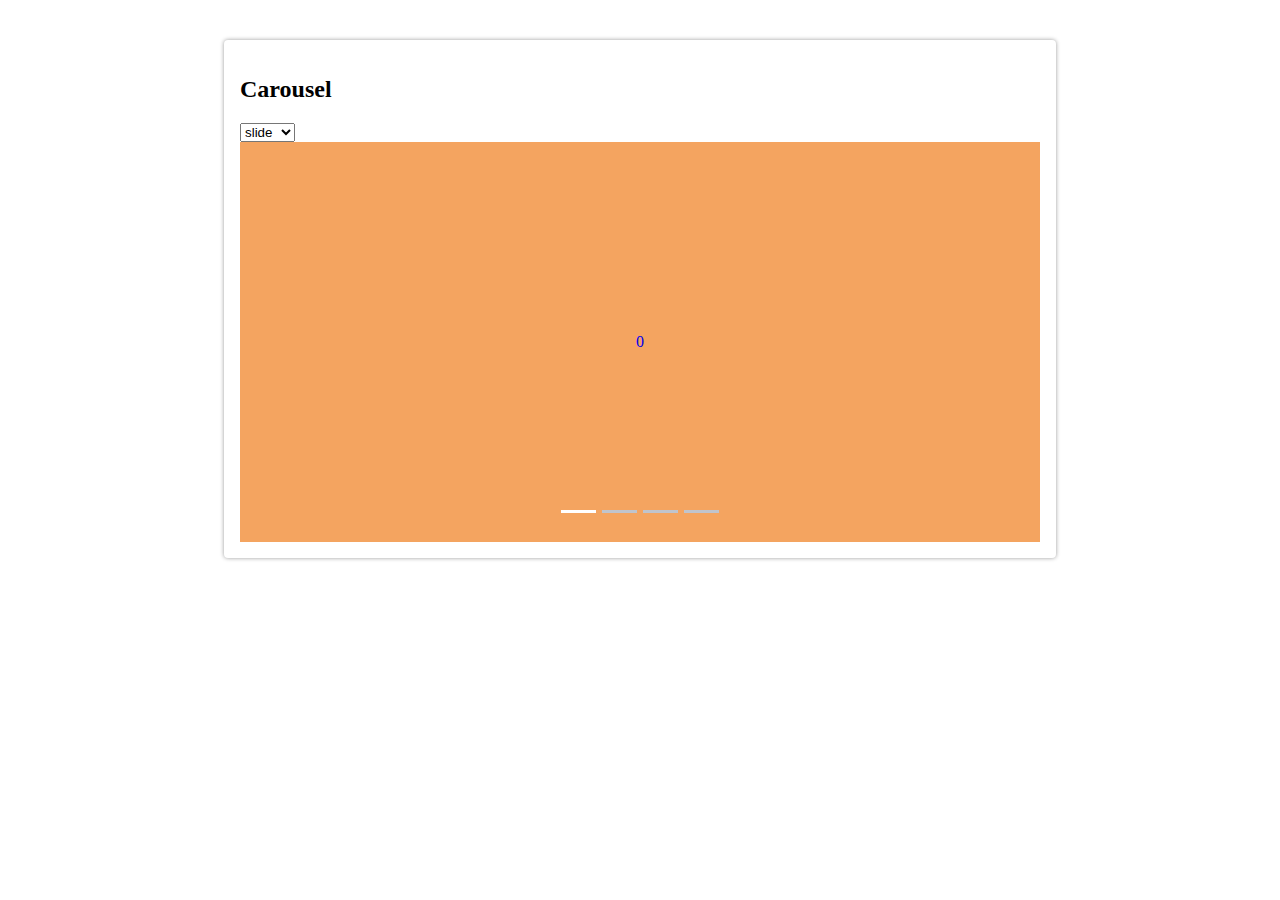
<file: Carousel-teach-roll.html>
<!DOCTYPE html>
<html lang="en">

<head>
    <meta charset="UTF-8">
    <meta http-equiv="X-UA-Compatible" content="IE=edge">
    <meta name="viewport" content="width=device-width, initial-scale=1.0">
    <title>Document</title>
    <style>
        .container {
            max-width: 800px;
            margin: 40px auto;
            padding: 16px;
            border-radius: 4px;
            box-shadow: 0 0 4px 0 rgba(0, 0, 0, 0.4);
        }

        .carousel {
            position: relative;
            height: 400px;
            overflow: hidden;

        }


        .carousel .panels>a {
            position: absolute;
            width: 100%;
            height: 100%;
            text-decoration: none;
            display: flex;
            align-items: center;
            justify-content: center;
            z-index: 1;
            /* opacity: 0; */
        }

        .carousel .panels>a.active {
            z-index: 10;

        }

        .carousel .panels>a:nth-child(odd) {
            background-color: sandybrown;
        }

        .carousel .panels>a:nth-child(even) {
            background-color: darkcyan;
        }

        .carousel .arrow {
            position: absolute;
            z-index: 100;
            top: 50%;
            width: 32px;
            height: 32px;
            background: rgba(31, 45, 61, .11);
            outline: none;
            cursor: pointer;
            border: none;
            border-radius: 50%;
            display: flex;
            align-items: center;
            justify-content: center;
            opacity: 0;
            transition: all .4s;
        }

        .carousel .arrow::after {
            content: '';
            display: block;
            height: 7px;
            width: 7px;
            border-top: 1.5px solid white;
            border-left: 1.5px solid white;
            transform: rotate(-45deg);

        }

        .carousel .arrow-next::after {
            transform: rotate(135deg);
        }

        .carousel .arrow-pre {
            left: 15px;
            transform: translateX(-10%) translateY(-50%);

        }

        .carousel:hover .arrow-pre {
            transform: translateX(0) translateY(-50%);
            opacity: 1;
        }

        .carousel .arrow-next {
            right: 15px;
            transform: translateX(10%) translateY(-50%);

        }

        .carousel:hover .arrow-next {
            transform: translateX(0) translateY(-50%);
            opacity: 1;

        }

        .carousel .indicators {
            position: absolute;
            z-index: 100;
            left: 50%;
            transform: translateX(-50%);
            bottom: 20px;
            list-style: none;
            padding: 0;
            margin: 0;

        }

        .carousel .indicators>li {
            padding: 5px 0;
            display: inline-block;
            cursor: pointer;
        }

        .carousel .indicators>li::before {
            content: '';
            display: block;
            width: 25px;
            height: 3px;
            background: #c0c4cc;
            margin: 0 1px;
            padding: 0 5px;


        }

        .carousel .indicators>li.active::before {
            background: #fff;
        }
    </style>
</head>

<body>
    <div class="container">
        <h2>Carousel</h2>
        <div>
            <select id="animation-select">
                <option value="slide">slide</option>
                <option value="zoom">zoom</option>
                <option value="fade">fade</option>
            </select>
        </div>
        <div class="carousel">
            <div class="panels">
                <a class="active" href="#1">0</a>
                <a href="#2">1</a>
                <a href="#3">2</a>
                <a href="#4">3</a>
            </div>
            <div class="arrows">
                <button class="arrow arrow-pre"></button>
                <button class="arrow arrow-next"></button>
            </div>
            <ul class="indicators">
                <li class="active"></li>
                <li></li>
                <li></li>
                <li></li>
            </ul>
        </div>
    </div>
    <script>
        const css = ($node, cssObj) => Object.assign($node.style, cssObj) /* 把样式给DOM节点 */
        const Animation = {
            slide($from, $to, direction) {

                $from.style = ''
                $to.style = ''
                console.log('slide', arguments)
                css($from, {
                    transform: `translateX(0)`,
                    zIndex: 10
                })
                css($to, {
                    transform: `translateX(${direction==='left'? '':'-'}100%)`,
                    zIndex: 10

                })
                setTimeout(() => {
                    css($from, {
                        transform: `translateX(${direction==='left'? '-':''}100%)`,
                        transition: `all .4s`
                    })
                    css($to, {
                        transform: `translateX(0)`,
                        transition: `all .4s`
                    })
                })

            },
            fade($from, $to) {
                $from.style = ''
                $to.style = ''
               
                css($from, {
                    opacity: 1,
                    zIndex: 10
                })
                css($to, {
                    opacity: 0,
                    zIndex: 9

                })
                setTimeout(() => {
                    css($from, {
                        opacity: 0,
                        zIndex: 10,
                        transition: `all .4s`
                    })
                    css($to, {
                        opacity: 1,
                        zIndex: 9,
                        transition: `all .4s`
                    })
                })
                setTimeout(()=>{
                    css($from, {
                        
                        zIndex: 9
                        
                    })
                    css($to, {
                        
                        zIndex: 10
                        
                    })
                },400)
            },
            zoom($from, $to) {
                $from.style = ''
                $to.style = ''
                console.log('slide', arguments)
                css($from, {
                    transform: `scale(1)`,
                    opacity: 1,
                    zIndex: 10
                })
                css($to, {
                    transform: `scale(10)`,
                    opacity: 0,
                    zIndex: 9

                })
                setTimeout(() => {
                    css($from, {
                        transform: `scale(0)`,
                        opacity: 0,
                        zIndex: 10,
                        transition: `all .4s`
                    })
                    css($to, {
                        transform: `scale(1)`,
                        opacity: 1,
                        zIndex: 9,
                        transition: `all .4s`
                    })
                })
                setTimeout(()=>{
                    css($from, {
                        
                        zIndex: 9
                        
                    })
                    css($to, {
                        
                        zIndex: 10
                        
                    })
                },400)
            }
        }
        class Carousel {
            constructor($root, animation) {
                this.$root = $root
                this.$$panels = $root.querySelectorAll('.panels > a')
                this.$pre = $root.querySelector('.arrow-pre')
                this.$next = $root.querySelector('.arrow-next')
                this.$$indicators = $root.querySelectorAll('.indicators > li')
                this.animation = animation
                this.bind()
            }
            bind() {
                this.$pre.onclick = () => {
                    let fromIndex = this.getIndex()
                    let toIndex = this.getPreIndex()
                    this.setPage(fromIndex, toIndex, 'right')
                    this.setIndicator(toIndex)
                }
                this.$next.onclick = () => {
                    let fromIndex = this.getIndex()
                    let toIndex = this.getNextIndex()
                    this.setPage(fromIndex, toIndex, 'left')
                    this.setIndicator(toIndex)
                }
                this.$$indicators.forEach($node => $node.onclick = (e) => {
                    let fromIndex = this.getIndex()
                    let toIndex = [...this.$$indicators].indexOf(e.target)
                    this.setIndicator(toIndex)
                    let direction = fromIndex > toIndex ? 'right' : 'left'
                    this.setPage(fromIndex, toIndex, direction)
                })
            }
            getIndex() {
                return [...this.$$indicators].indexOf(this.$root.querySelector('.indicators .active'))
            }
            getPreIndex() {
                return (this.getIndex() - 1 + this.$$indicators.length) % this.$$indicators.length
            }
            getNextIndex() {
                return (this.getIndex() + 1) % this.$$indicators.length
            }

            setPage(fromIndex, toIndex, direction) {
                console.log('setPage', arguments)
                this.animation(this.$$panels[fromIndex], this.$$panels[toIndex], direction)
            }
            setIndicator(index) {
                this.$$indicators.forEach($node => $node.classList.remove('active'))
                this.$$indicators[index].classList.add('active')
            }
            setAnimation(animation){
this.animation=animation
            }

        }

        let $carousel = document.querySelector('.carousel')

        let carousel=new Carousel($carousel, Animation.slide)

        document.querySelector('#animation-select').onchange=function(){
            carousel.setAnimation(Animation[this.value])
        }
    </script>

</body>

</html>
</file>
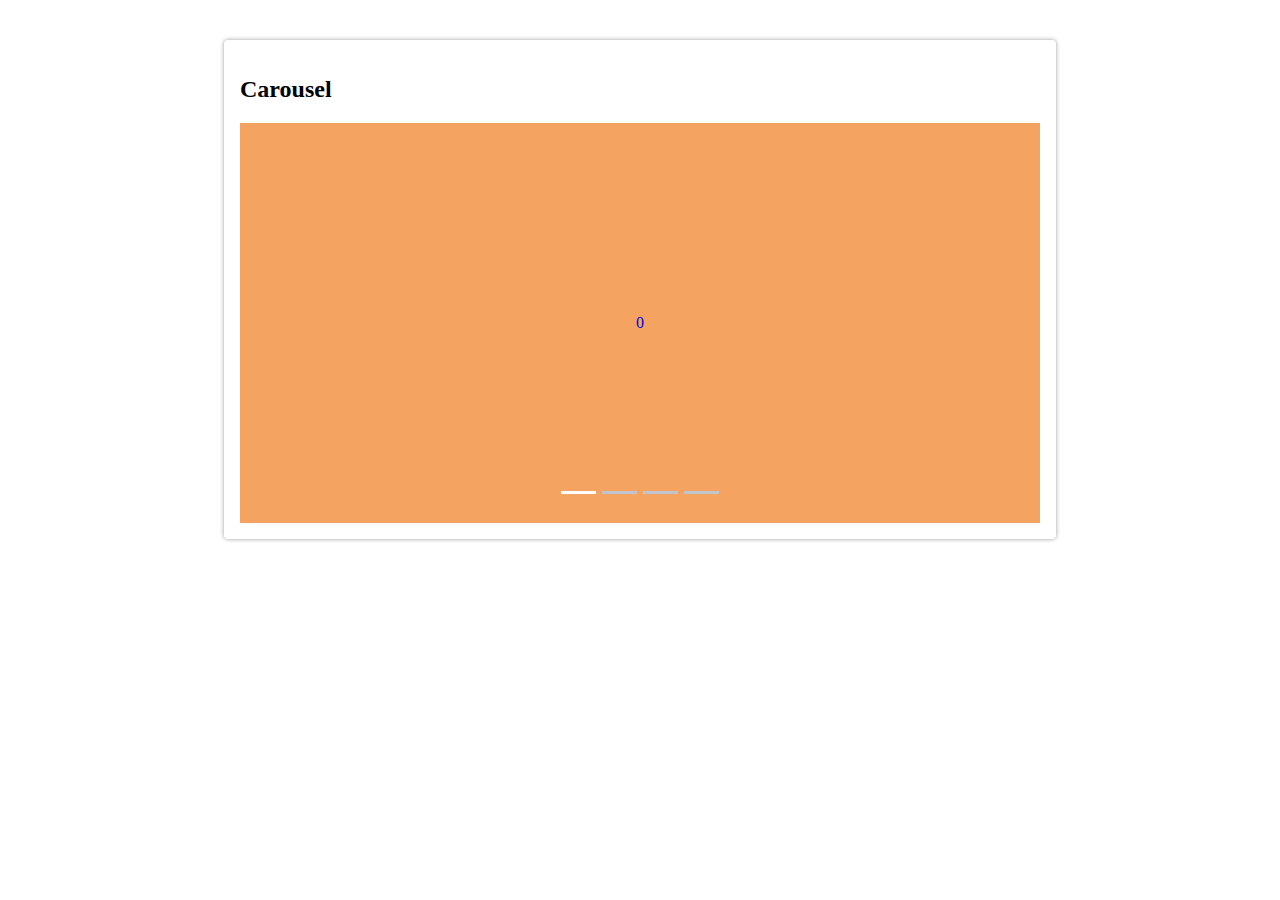
<file: Carousel.html>
<!DOCTYPE html>
<html lang="en">

<head>
    <meta charset="UTF-8">
    <meta http-equiv="X-UA-Compatible" content="IE=edge">
    <meta name="viewport" content="width=device-width, initial-scale=1.0">
    <title>Document</title>
    <style>
        .container {
            max-width: 800px;
            margin: 40px auto;
            padding: 16px;
            border-radius: 4px;
            box-shadow: 0 0 4px 0 rgba(0, 0, 0, 0.4);
        }

        .carousel {
            position: relative;
            height: 400px;

        }


        .carousel .panels>a {
            position: absolute;
            width: 100%;
            height: 100%;
            text-decoration: none;
            display: flex;
            align-items: center;
            justify-content: center;
            z-index: 0;
            opacity: 0;
        }

        .carousel .panels>a.active {
            z-index: 1;
            opacity: 1;
        }

        .carousel .panels>a:nth-child(odd) {
            background-color: sandybrown;
        }

        .carousel .panels>a:nth-child(even) {
            background-color: darkcyan;
        }

        .carousel .arrow {
            position: absolute;
            z-index: 100;
            top: 50%;
            width: 32px;
            height: 32px;
            background: rgba(31, 45, 61, .11);
            outline: none;
            cursor: pointer;
            border: none;
            border-radius: 50%;
            display: flex;
            align-items: center;
            justify-content: center;
            opacity: 0;
            transition: all .4s;
        }

        .carousel .arrow::after {
            content: '';
            display: block;
            height: 7px;
            width: 7px;
            border-top: 1.5px solid white;
            border-left: 1.5px solid white;
            transform: rotate(-45deg);

        }

        .carousel .arrow-next::after {
            transform: rotate(135deg);
        }

        .carousel .arrow-pre {
            left: 15px;
            transform: translateX(-10%) translateY(-50%);

        }

        .carousel:hover .arrow-pre {
            transform: translateX(0) translateY(-50%);
            opacity: 1;
        }

        .carousel .arrow-next {
            right: 15px;
            transform: translateX(10%) translateY(-50%);

        }

        .carousel:hover .arrow-next {
            transform: translateX(0) translateY(-50%);
            opacity: 1;
        }

        .carousel .indicators {
            position: absolute;
            z-index: 100;
            left: 50%;
            transform: translateX(-50%);
            bottom: 20px;
            list-style: none;
            padding: 0;
            margin: 0;

        }

        .carousel .indicators>li {
            padding: 5px 0;
            display: inline-block;
            cursor: pointer;
        }

        .carousel .indicators>li::before {
            content: '';
            display: block;
            width: 25px;
            height: 3px;
            background: #c0c4cc;
            margin: 0 1px;
            padding: 0 5px;


        }

        .carousel .indicators>li.active::before {
            background: #fff;
        }
    </style>
</head>

<body>
    <div class="container">
        <h2>Carousel</h2>
        <div class="carousel">
            <div class="panels">
                <a class="active" href="#1">0</a>
                <a href="#2">1</a>
                <a href="#3">2</a>
                <a href="#4">3</a>
            </div>
            <div class="arrows">
                <button class="arrow arrow-pre"></button>
                <button class="arrow arrow-next"></button>
            </div>
            <ul class="indicators">
                <li class="active"></li>
                <li></li>
                <li></li>
                <li></li>
            </ul>
        </div>
    </div>
     <script>
        const $ = s => document.querySelector(s)
        const $$ = s => document.querySelectorAll(s)

        const $$panels = $$('.carousel .panels > a')
        const $pre = $('.arrows .arrow-pre')
        const $next = $('.arrows .arrow-next')
        const $$indicators = $$('.carousel .indicators > li')


        const getIndex = () => [...$$indicators].indexOf($('.carousel .indicators .active'))
        const getPreIndex = () => (getIndex() - 1 + $$indicators.length) % $$indicators.length
        const getNextIndex = () => (getIndex() + 1) % $$indicators.length

        const setPage = index => {
            $$panels.forEach($node => $node.classList.remove('active'))
            $$panels[index].classList.add('active')
        }
        const setIndicator = index => {
            $$indicators.forEach($node => $node.classList.remove('active'))
            $$indicators[index].classList.add('active')
        }


        $pre.onclick = function () {
            let index = getPreIndex()
            setPage(index)
            setIndicator(index)
        }
        $next.onclick = function () {
            let index = getNextIndex()
            setPage(index)
            setIndicator(index)
        }
        $$indicators.forEach($node => $node.onclick = function (e) {
            let index = [...$$indicators].indexOf(e.target)
            setIndicator(index)
            setPage(index)
            
        })
    </script> 

</body>

</html>
</file>
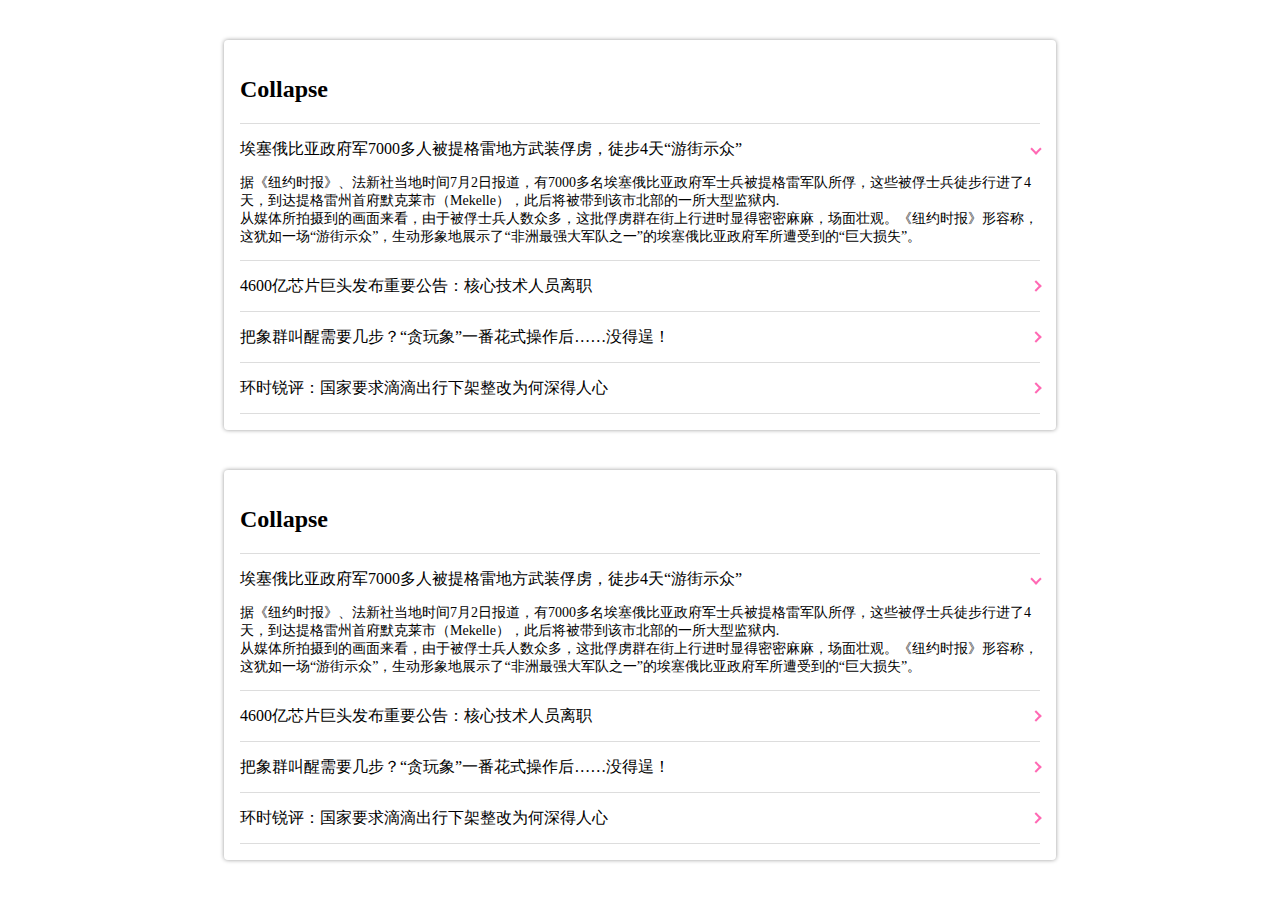
<file: Collapse.html>
<!DOCTYPE html>
<html lang="en">

<head>
    <meta charset="UTF-8">
    <meta http-equiv="X-UA-Compatible" content="IE=edge">
    <meta name="viewport" content="width=device-width, initial-scale=1.0">
    <title>Collapse</title>
</head>
<style>
    .container {
        max-width: 800px;
        margin: 40px auto;
        padding: 16px;
        border-radius: 4px;
        box-shadow: 0 0 4px 0 rgba(0, 0, 0, 0.4);
    }

    .collapse .item {
        border-top: 1.5px solid #ddd;
    }

    .collapse .item:last-child {
        border-bottom: 1.5px solid #ddd;
    }

    .collapse .item-header {
        line-height: 50px;
        cursor: pointer;
        display: flex;
        align-items: center;
    }

    .collapse .item-header::after {
        content: '';
        display: block;
        width: 6px;
        height: 6px;
        border-right: 2px solid hotpink;
        border-top: 2px solid hotpink;
        margin-left: auto;
        transition: all .3s;
        transform: rotate(45deg)
    }

    .collapse .item.active .item-header::after {
        content: '';
        transform: rotate(135deg)
    }

    .collapse .item-content {
        font-weight: 340;
        font-size: 14px;
        /* padding-bottom: 14px; */
        height: 0;
        overflow: hidden;
        transition: all .3s;

    }

    .collapse .item.active .item-content {
        padding-bottom: 14px;
        height: 100%;
    }
</style>

<body>
    <div class="container">
        <h2>Collapse</h2>
        <div class="collapse">
            <div class="item active">
                <div class="item-header">埃塞俄比亚政府军7000多人被提格雷地方武装俘虏，徒步4天“游街示众”</div>
                <div class="item-content">
                    据《纽约时报》、法新社当地时间7月2日报道，有7000多名埃塞俄比亚政府军士兵被提格雷军队所俘，这些被俘士兵徒步行进了4天，到达提格雷州首府默克莱市（Mekelle），此后将被带到该市北部的一所大型监狱内.<br>
                    从媒体所拍摄到的画面来看，由于被俘士兵人数众多，这批俘虏群在街上行进时显得密密麻麻，场面壮观。《纽约时报》形容称，这犹如一场“游街示众”，生动形象地展示了“非洲最强大军队之一”的埃塞俄比亚政府军所遭受到的“巨大损失”。
                </div>
            </div>
            <div class="item">
                <div class="item-header">4600亿芯片巨头发布重要公告：核心技术人员离职</div>
                <div class="item-content">
                    中芯国际(688981)7月4日晚间公告，公司核心技术人员吴金刚博士近日因个人原因申请辞去相关职务并办理完成离职手续。离职后，吴金刚博士不再担任公司任何职务.<br>
                    从媒体所拍摄到的画面来看，由于被俘士兵人数众多，这批俘虏群在街上行进时显得密密麻麻，场面壮观。《纽约时报》形容称，这犹如一场“游街示众”，生动形象地展示了“非洲最强大军队之一”的埃塞俄比亚政府军所遭受到的“巨大损失”。
                </div>
            </div>
            <div class="item">
                <div class="item-header">把象群叫醒需要几步？“贪玩象”一番花式操作后……没得逞！</div>
                <div class="item-content">
                    据《纽约时报》、法新社当地时间7月2日报道，有7000多名埃塞俄比亚政府军士兵被提格雷军队所俘，这些被俘士兵徒步行进了4天，到达提格雷州首府默克莱市（Mekelle），此后将被带到该市北部的一所大型监狱内.<br>
                    从媒体所拍摄到的画面来看，由于被俘士兵人数众多，这批俘虏群在街上行进时显得密密麻麻，场面壮观。《纽约时报》形容称，这犹如一场“游街示众”，生动形象地展示了“非洲最强大军队之一”的埃塞俄比亚政府军所遭受到的“巨大损失”。
                </div>
            </div>
            <div class="item">
                <div class="item-header">环时锐评：国家要求滴滴出行下架整改为何深得人心</div>
                <div class="item-content">
                    据《纽约时报》、法新社当地时间7月2日报道，有7000多名埃塞俄比亚政府军士兵被提格雷军队所俘，这些被俘士兵徒步行进了4天，到达提格雷州首府默克莱市（Mekelle），此后将被带到该市北部的一所大型监狱内.<br>
                    从媒体所拍摄到的画面来看，由于被俘士兵人数众多，这批俘虏群在街上行进时显得密密麻麻，场面壮观。《纽约时报》形容称，这犹如一场“游街示众”，生动形象地展示了“非洲最强大军队之一”的埃塞俄比亚政府军所遭受到的“巨大损失”。
                </div>
            </div>

        </div>
    </div>
    <div class="container">
        <h2>Collapse</h2>
        <div class="collapse">
            <div class="item active">
                <div class="item-header">埃塞俄比亚政府军7000多人被提格雷地方武装俘虏，徒步4天“游街示众”</div>
                <div class="item-content">
                    据《纽约时报》、法新社当地时间7月2日报道，有7000多名埃塞俄比亚政府军士兵被提格雷军队所俘，这些被俘士兵徒步行进了4天，到达提格雷州首府默克莱市（Mekelle），此后将被带到该市北部的一所大型监狱内.<br>
                    从媒体所拍摄到的画面来看，由于被俘士兵人数众多，这批俘虏群在街上行进时显得密密麻麻，场面壮观。《纽约时报》形容称，这犹如一场“游街示众”，生动形象地展示了“非洲最强大军队之一”的埃塞俄比亚政府军所遭受到的“巨大损失”。
                </div>
            </div>
            <div class="item">
                <div class="item-header">4600亿芯片巨头发布重要公告：核心技术人员离职</div>
                <div class="item-content">
                    中芯国际(688981)7月4日晚间公告，公司核心技术人员吴金刚博士近日因个人原因申请辞去相关职务并办理完成离职手续。离职后，吴金刚博士不再担任公司任何职务.<br>
                    从媒体所拍摄到的画面来看，由于被俘士兵人数众多，这批俘虏群在街上行进时显得密密麻麻，场面壮观。《纽约时报》形容称，这犹如一场“游街示众”，生动形象地展示了“非洲最强大军队之一”的埃塞俄比亚政府军所遭受到的“巨大损失”。
                </div>
            </div>
            <div class="item">
                <div class="item-header">把象群叫醒需要几步？“贪玩象”一番花式操作后……没得逞！</div>
                <div class="item-content">
                    据《纽约时报》、法新社当地时间7月2日报道，有7000多名埃塞俄比亚政府军士兵被提格雷军队所俘，这些被俘士兵徒步行进了4天，到达提格雷州首府默克莱市（Mekelle），此后将被带到该市北部的一所大型监狱内.<br>
                    从媒体所拍摄到的画面来看，由于被俘士兵人数众多，这批俘虏群在街上行进时显得密密麻麻，场面壮观。《纽约时报》形容称，这犹如一场“游街示众”，生动形象地展示了“非洲最强大军队之一”的埃塞俄比亚政府军所遭受到的“巨大损失”。
                </div>
            </div>
            <div class="item">
                <div class="item-header">环时锐评：国家要求滴滴出行下架整改为何深得人心</div>
                <div class="item-content">
                    据《纽约时报》、法新社当地时间7月2日报道，有7000多名埃塞俄比亚政府军士兵被提格雷军队所俘，这些被俘士兵徒步行进了4天，到达提格雷州首府默克莱市（Mekelle），此后将被带到该市北部的一所大型监狱内.<br>
                    从媒体所拍摄到的画面来看，由于被俘士兵人数众多，这批俘虏群在街上行进时显得密密麻麻，场面壮观。《纽约时报》形容称，这犹如一场“游街示众”，生动形象地展示了“非洲最强大军队之一”的埃塞俄比亚政府军所遭受到的“巨大损失”。
                </div>
            </div>

        </div>
    </div>
<script>
    class Collapse {
        constructor($container, type = 1) {
            this.$container = $container
            this.$$items = $container.querySelectorAll('.item')
            this.type = type
            this.bind()
        }
        bind() {
           let self = this
            this.$$items.forEach($it => {
                $it.onclick = function () {
                    if (self.type == 2) {
                        this.classList.toggle('active')
                    } else if (self.type == 1) {
                        self.$$items.forEach($it => $it.classList.remove('active'))
                        this.classList.add('active')
                    }

                }

            });
        }
    }
    new Collapse(document.querySelectorAll('.collapse')[0])
    new Collapse(document.querySelectorAll('.collapse')[1],2)
</script>
</body>
</html>
</file>
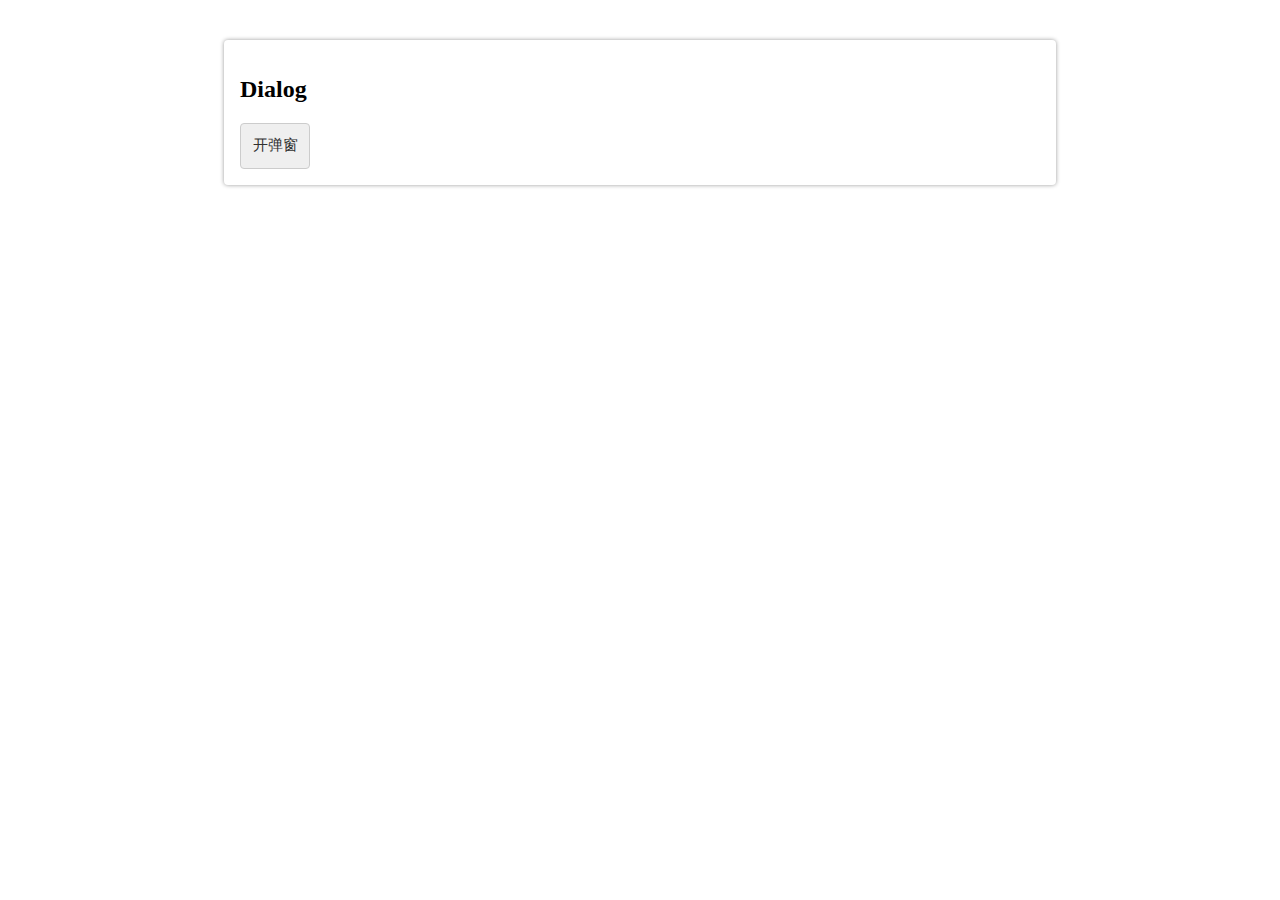
<file: Dialog.html>
<!DOCTYPE html>
<html lang="en">

<head>
    <meta charset="UTF-8">
    <meta http-equiv="X-UA-Compatible" content="IE=edge">
    <meta name="viewport" content="width=device-width, initial-scale=1.0">
    <title>Document</title>
    <style>
        .container {
            max-width: 800px;
            margin: 40px auto;
            padding: 16px;
            border-radius: 4px;
            box-shadow: 0 0 4px 0 rgba(0, 0, 0, 0.4);
        }

        .button {
            width: 70px;
            height: 46px;
            font-size: 15px;
            font-weight: 500;
            color: #303030;
            cursor: pointer;
            border: 1.5px solid #ccc;
            border-radius: 4px;
            outline: none;
            position: relative;
        }

        .dialog {
            position: fixed;
            top: 0;
            left: 0;
            right: 0;
            bottom: 0;
            background-color: rgba(0, 0, 0, 0.4);
            display: none;
            opacity: 1;
            transition: all .3s;
        }

        .dialog.apper {
            opacity: 0;
        }

        .dialog.show {
            display: block;
        }

        .dialog .main {
            position: absolute;
            background-color: #fff;
            width: 500px;
            height: auto;
            transform: translate(-50%, -50%);
            left: 50%;
            top: 40%;
            padding: 5px 15px;
            border-radius: 3px;
            opacity: 1;
            transition: all 3s;
            
        }

        .dialog.apper .main {
        
            opacity: 0;
        }


        .dialog .header {
            display: flex;
            align-items: center;
            justify-content: center;
        }

        .dialog .header .close {
            display: flex;
            align-items: center;
            justify-content: center;
            margin-left: auto;
            cursor: pointer;
            padding: 3px;
        }

        .dialog .footer {
            display: flex;
            justify-content: flex-end;
        }

        .dialog .footer .button {
            margin-left: 15px;
            cursor: pointer;
        }
    </style>
</head>

<body>
    <div class="container">
        <h2>Dialog</h2>
        <button class="button open-frame">开弹窗</button>
        <div class="dialog">
            <div class="main">
                <div class="header">提示
                    <span class="close">X</span>
                </div>
                <div class="content">
                    <p>这是一段消息</p>
                </div>
                <div class="footer">
                    <button class="button cancel">取消</button>
                    <button class="button sure">确定</button>
                </div>

            </div>
        </div>

    </div>
    <script>
        class Dialog {
            constructor($root) {
                this.$root = $root
                this.bind()

            }
            bind() {
                let self = this
                this.$root.querySelector('.close').onclick = function (e) {
                    self.hide()
                }
                this.$root.querySelector('.cancel').onclick = function (e) {
                    self.hide()
                }
                this.$root.querySelector('.sure').onclick = function (e) {
                    self.hide()
                }
            }
            hide() {
                this.$root.classList.add('apper')
                setTimeout(() => this.$root.classList.remove('show'), 400)


            }
            show() {
                setTimeout(() => this.$root.classList.remove('apper'), 400)
                this.$root.classList.add('show')
            }
        }

        let dialog = new Dialog(document.querySelector('.dialog'))


        document.querySelector('.open-frame').onclick = function (e) {
            dialog.show()
        }
    </script>
</body>

</html>
</file>
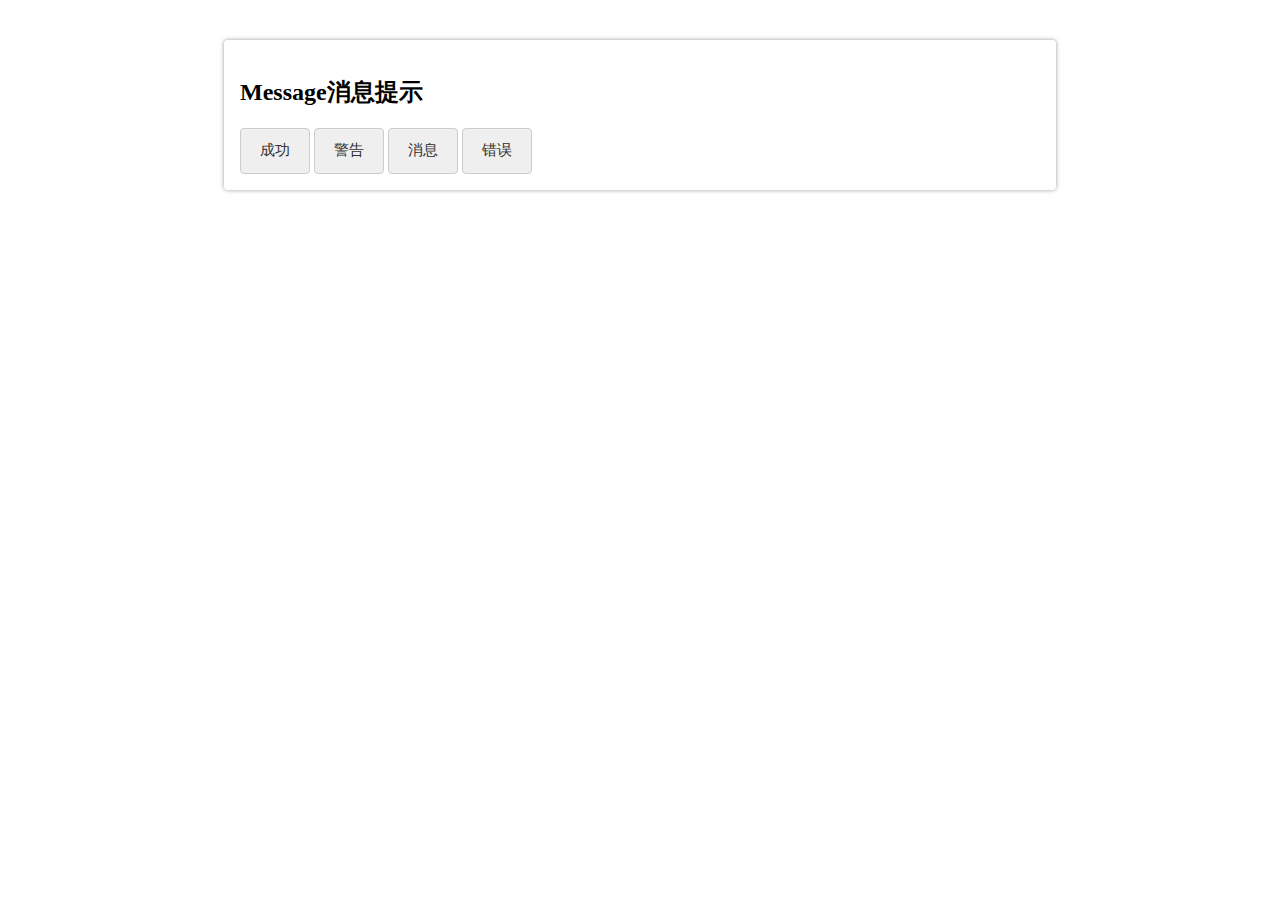
<file: Message.html>
<!DOCTYPE html>
<html lang="en">

<head>
    <meta charset="UTF-8">
    <meta http-equiv="X-UA-Compatible" content="IE=edge">
    <meta name="viewport" content="width=device-width, initial-scale=1.0">
    <link rel="stylesheet" href="//at.alicdn.com/t/font_1591966_u346be35l6.css">
    <title>Collapse</title>
</head>
<style>
    .container {
        max-width: 800px;
        margin: 40px auto;
        padding: 16px;
        border-radius: 4px;
        box-shadow: 0 0 4px 0 rgba(0, 0, 0, 0.4);
    }

    .button {
        width: 70px;
        height: 46px;
        font-size: 15px;
        font-weight: 500;
        color: #303030;
        cursor: pointer;
        border: 1.5px solid #ccc;
        border-radius: 4px;
        outline: none;
    }

    .button:hover {
        color: lightblue;
        border-color: lightblue;
    }

    .message {
        position: fixed;
        left: 50%;
        top: 10px;
        color: black;
        border-radius: 4px;
        background: lightgrey;
        padding: 5px 10px;
        transform: translate(-50%, 0);
        opacity: 0;
        transition: all .3s;
    }
    .message .iconfont {
        padding-right: 6px;
    }

    .message.show {
        transform: translate(-50%, 10px);
        opacity: 1;
    }

    .message.success {
        background-color: #67C23A;
    }

    .message.warning {
        background-color: #E6A23C;
    }

    .message.info {
        background-color: #909399;
    }

    .message.danger {
        background-color: #F56C6C;
    }
</style>

<body>
    <div class="container">
        <h2>Message消息提示</h2>
        <div class="btn-group">
            <button id='btn-success' class="button">成功</button>
            <button id='btn-warning' class="button">警告</button>
            <button id='btn-info' class="button">消息</button>
            <button id='btn-danger' class="button">错误</button>
        </div>
        <script>
            class Message {
                constructor({
                    type = 'success',
                    text = ''
                }) {
                    this.type = type
                    this.text = text
                    this.render()
                    this.bind()
                }
                render() {
                    let $div = document.createElement('div')
                    this.$message = $div
                    $div.classList.add('message')
                    document.body.appendChild($div)
                    
                    $div.classList.add(this.type)

                    let $icon = document.createElement('span')
                    $icon.classList.add('iconfont')
                    $icon.classList.add('icon-'+this.type)
                    $div.appendChild($icon)

                    let $text = document.createTextNode(this.text)
                    $div.appendChild($text)
                }
                bind() {
                    setTimeout(() => this.show(), 0)
                    setTimeout(() => this.destory(), 1500)
                }
                show() {
                    this.$message.classList.add('show')

                }
                destory() {
                    this.$message.classList.remove('show')
                    setTimeout(() => this.$message.parentNode.removeChild(this.$message), 400)
                }
            }
            document.querySelector('#btn-success').onclick = function () {
                new Message({
                    text: '我是成功'
                })
            }
            document.querySelector('#btn-warning').onclick = function () {
                new Message({
                    text: '提醒',type:'warning'
                })
            }
            document.querySelector('#btn-info').onclick = function () {
                new Message({
                    text: '我是消息' ,type:'info'
                })
            }
            document.querySelector('#btn-danger').onclick = function () {
                new Message({
                    text: '危险',type:'danger'
                })
            }
        </script>
</body>

</html>
</file>
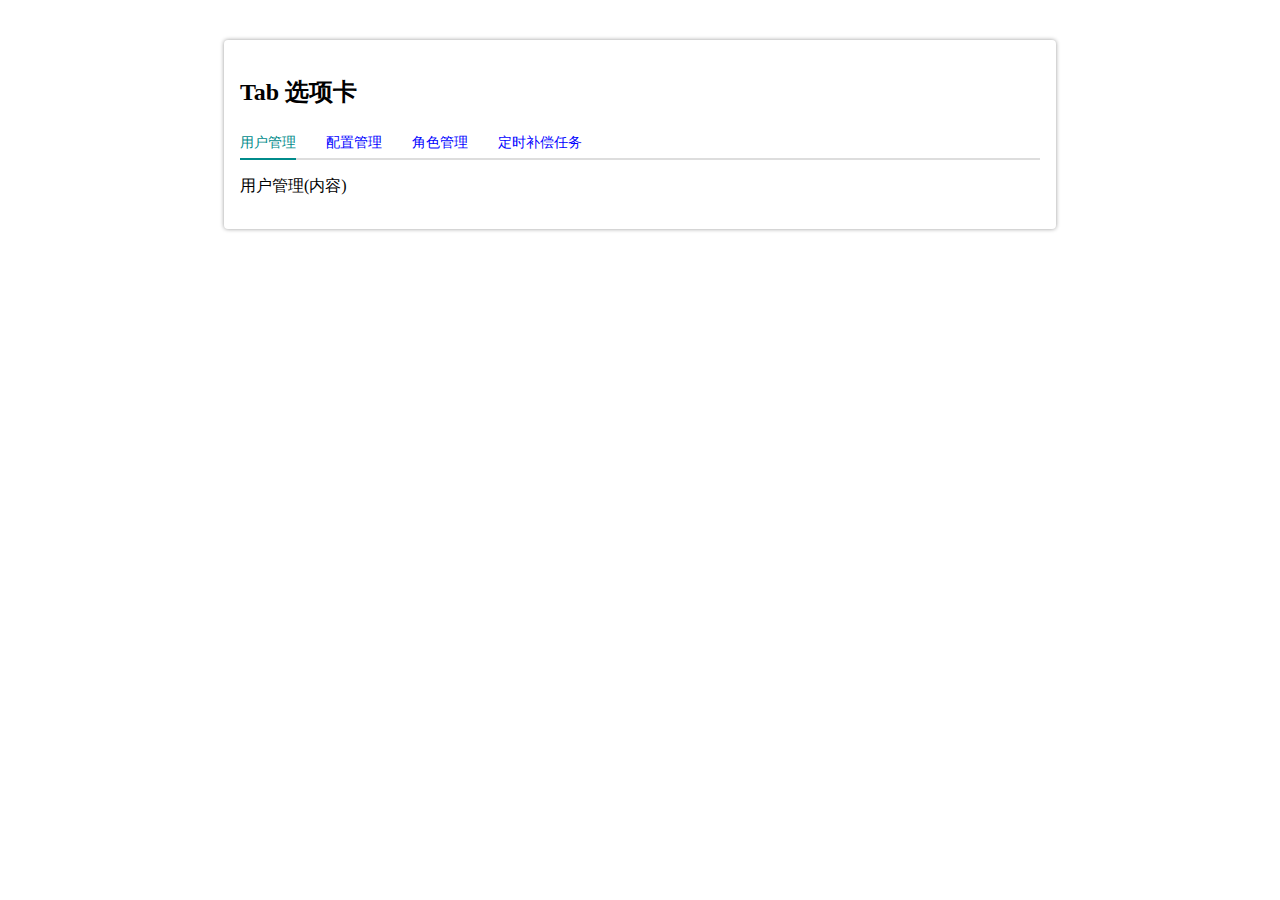
<file: tabChose.html>
<!DOCTYPE html>
<html lang="en">

<head>
    <meta charset="UTF-8">
    <meta http-equiv="X-UA-Compatible" content="IE=edge">
    <meta name="viewport" content="width=device-width, initial-scale=1.0">
    <title>Tab选项卡</title>
</head>
<style>
    .container {
        max-width: 800px;
        margin: 40px auto;
        padding: 16px;
        border-radius: 4px;
        box-shadow: 0 0 4px 0 rgba(0, 0, 0, 0.4);
    }

    .tabs .tab-header {
        display: flex;
        line-height: 30px;
        border-bottom: 2px solid #ddd;
    }

    .tab-item {
        margin-right: 30px;
        cursor: pointer;
        color: blue;
        font-weight: 500;
        font-size: 14px;
        margin-bottom: -2px;
    }

    .tab-header .tab-item.active {
        color: darkcyan;
        border-bottom: 2px solid darkcyan;
    }

    .div-content .tab-panel {
        padding: 16px 0;
        display: none;
    }

    .div-content .tab-panel.active {
        display: block;
    }
</style>

<body>
    <div class="container">
        <h2>Tab 选项卡</h2>
        <div class="tabs">
            <div class="tab-header">
                <span class="tab-item active">用户管理</span>
                <span class="tab-item">配置管理</span>
                <span class="tab-item">角色管理</span>
                <span class="tab-item">定时补偿任务</span>
            </div>
            <div class="div-content">
                <div class="tab-panel active">用户管理(内容)</div>
                <div class="tab-panel">配置管理(内容)</div>
                <div class="tab-panel">角色管理(内容)</div>
                <div class="tab-panel">定时补偿任务(内容)</div>
            </div>
        </div>
    </div>
</body>
<script>
    const $ = s => document.querySelector(s)
    const $$ = s => document.querySelectorAll(s)

    const $$tabItems = $$('.tab-header .tab-item')
    const $$tabPanel = $$('.div-content .tab-panel')
    $$tabItems.forEach($tab => {
        $tab.onclick = function () {
            $$tabItems.forEach($tab => $tab.classList.remove('active'))
            this.classList.add('active')

            let index=[...$$tabItems].indexOf(this)
            $$tabPanel.forEach($tab => $tab.classList.remove('active'))
            $$tabPanel[index].classList.add('active')
        }
    })
</script>

</html>
</file>
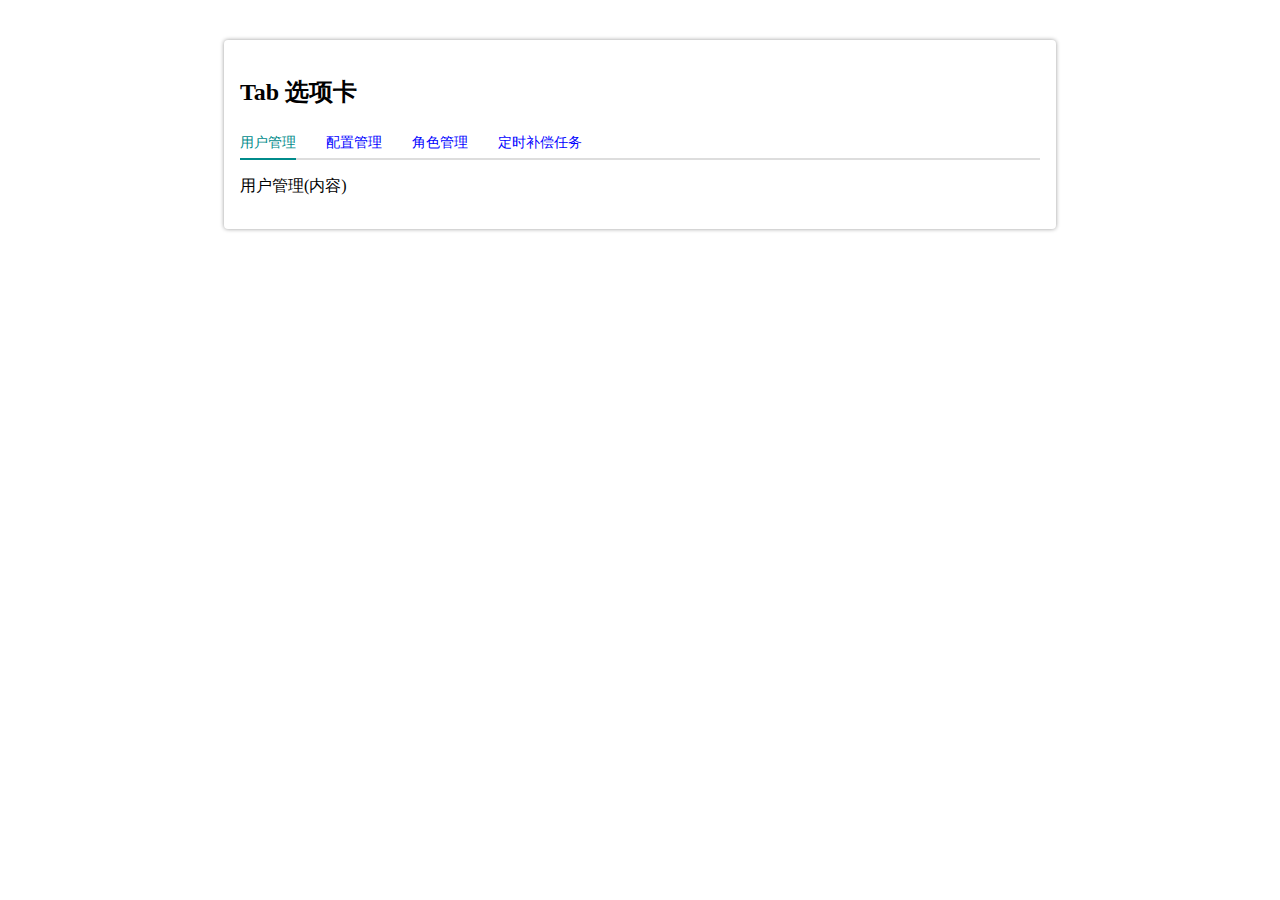
<file: tabChoseCopy.html>
<!DOCTYPE html>
<html lang="en">

<head>
    <meta charset="UTF-8">
    <meta http-equiv="X-UA-Compatible" content="IE=edge">
    <meta name="viewport" content="width=device-width, initial-scale=1.0">
    <title>Tab选项卡</title>
</head>
<style>
    .container {
        max-width: 800px;
        margin: 40px auto;
        padding: 16px;
        border-radius: 4px;
        box-shadow: 0 0 4px 0 rgba(0, 0, 0, 0.4);
    }

    .tabs .tab-header {
        position: relative;
        transform: translateX(0);
        display: flex;
        line-height: 30px;
        border-bottom: 2px solid #ddd;
    }

    .tab-item {
        margin-right: 30px;
        cursor: pointer;
        color: blue;
        font-weight: 500;
        font-size: 14px;
    }

    .tab-header .line {
        position: absolute;
        background: darkcyan;
        top: 100%;
        /* width: 56px; */
        height: 2px;
        transition: all .10s;
    }

    .tab-header .tab-item.active {
        color: darkcyan;
    }

    .div-content .tab-panel {
        padding: 16px 0;
        display: none;
    }

    .div-content .tab-panel.active {
        display: block;
    }
</style>

<body>
    <div class="container">
        <h2>Tab 选项卡</h2>
        <div class="tabs">
            <div class="tab-header">
                <span class="tab-item active">用户管理</span>
                <span class="tab-item">配置管理</span>
                <span class="tab-item">角色管理</span>
                <span class="tab-item">定时补偿任务</span>
                <span class="line"></span>
            </div>
            <div class="div-content">
                <div class="tab-panel active">用户管理(内容)</div>
                <div class="tab-panel">配置管理(内容)</div>
                <div class="tab-panel">角色管理(内容)</div>
                <div class="tab-panel">定时补偿任务(内容)</div>
            </div>
        </div>
    </div>
</body>
<script>
    const $ = s => document.querySelector(s)
    const $$ = s => document.querySelectorAll(s)

    const $$tabItems = $$('.tab-header .tab-item')
    const $$tabPanel = $$('.div-content .tab-panel')
    const $line = $('.tab-header .line')
    $line.style.width = $$tabItems[0].offsetWidth + 'px'


    $$tabItems.forEach($tab => {
        $tab.onclick = function () {
            $$tabItems.forEach($tab => $tab.classList.remove('active'))
            this.classList.add('active')
            /* console.log(this.offsetWidth)
            console.log(this.offsetLeft) */
            $line.style.width = this.offsetWidth + 'px'
            $line.style.transform = `translateX(${this.offsetLeft}px)`

            let index = [...$$tabItems].indexOf(this)
            $$tabPanel.forEach($tab => $tab.classList.remove('active'))
            $$tabPanel[index].classList.add('active')
        }
    })
</script>

</html>
</file>
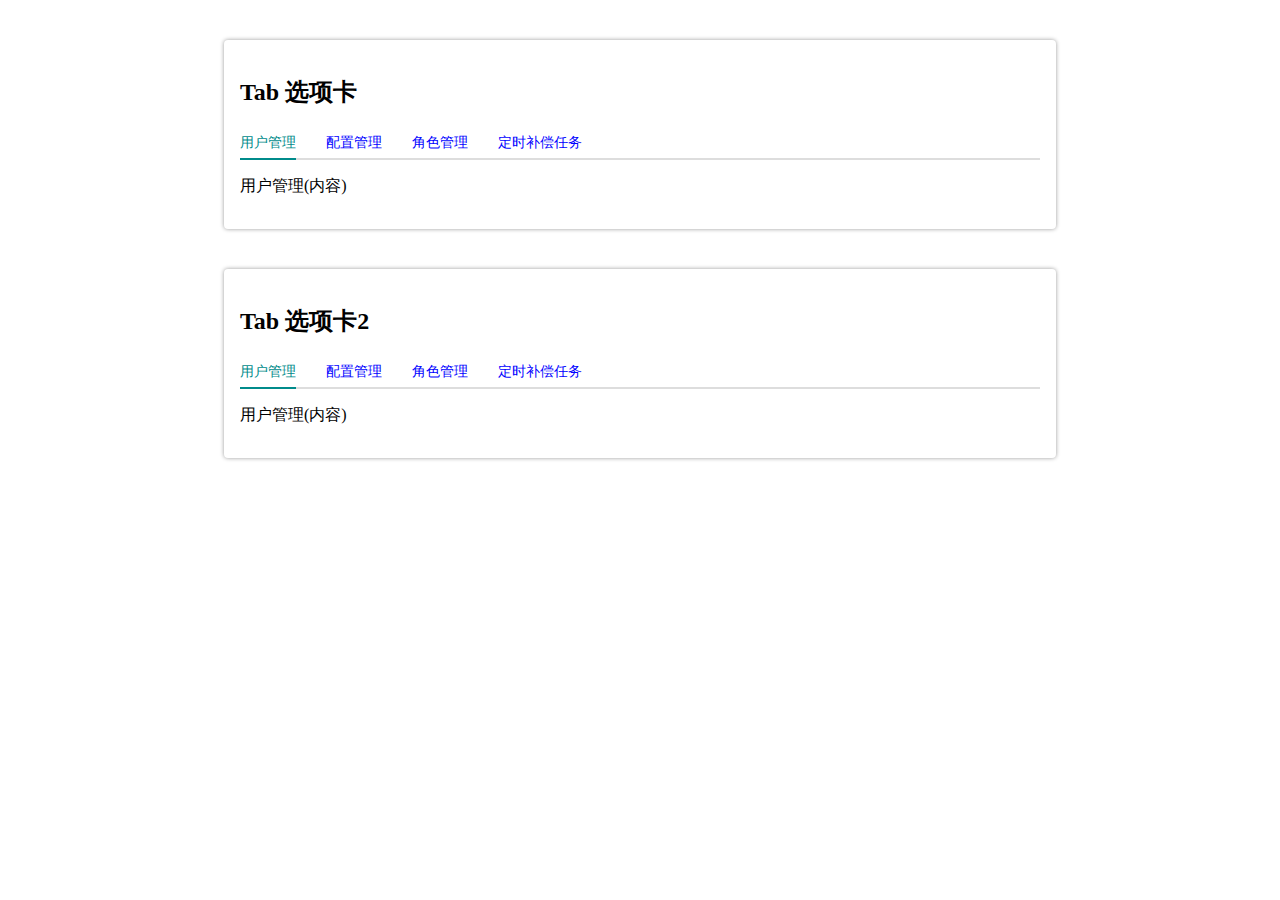
<file: tabChoseCopyCopy.html>
<!DOCTYPE html>
<html lang="en">

<head>
    <meta charset="UTF-8">
    <meta http-equiv="X-UA-Compatible" content="IE=edge">
    <meta name="viewport" content="width=device-width, initial-scale=1.0">
    <title>Tab选项卡</title>
</head>
<style>
    .container {
        max-width: 800px;
        margin: 40px auto;
        padding: 16px;
        border-radius: 4px;
        box-shadow: 0 0 4px 0 rgba(0, 0, 0, 0.4);
    }

    .tabs .tab-header {
        position: relative;
        transform: translateX(0);
        display: flex;
        line-height: 30px;
        border-bottom: 2px solid #ddd;
    }

    .tabs .tab-item {
        margin-right: 30px;
        cursor: pointer;
        color: blue;
        font-weight: 500;
        font-size: 14px;
    }

    .tabs .line {
        position: absolute;
        background: darkcyan;
        top: 100%;
        /* width: 56px; */
        height: 2px;
        transition: all .10s;
    }

    .tabs .tab-item.active {
        color: darkcyan;
    }

    .tabs .tab-panel {
        padding: 16px 0;
        display: none;
    }

    .tabs .tab-panel.active {
        display: block;
    }
</style>

<body>
    <div class="container">
        <h2>Tab 选项卡</h2>
        <div class="tabs">
            <div class="tab-header">
                <span class="tab-item active">用户管理</span>
                <span class="tab-item">配置管理</span>
                <span class="tab-item">角色管理</span>
                <span class="tab-item">定时补偿任务</span>
                <span class="line"></span>
            </div>
            <div class="div-content">
                <div class="tab-panel active">用户管理(内容)</div>
                <div class="tab-panel">配置管理(内容)</div>
                <div class="tab-panel">角色管理(内容)</div>
                <div class="tab-panel">定时补偿任务(内容)</div>
            </div>
        </div>
    </div>

    <div class="container">
        <h2>Tab 选项卡2</h2>
        <div class="tabs">
            <div class="tab-header">
                <span class="tab-item active">用户管理</span>
                <span class="tab-item">配置管理</span>
                <span class="tab-item">角色管理</span>
                <span class="tab-item">定时补偿任务</span>
                <span class="line"></span>
            </div>
            <div class="div-content">
                <div class="tab-panel active">用户管理(内容)</div>
                <div class="tab-panel">配置管理(内容)</div>
                <div class="tab-panel">角色管理(内容)</div>
                <div class="tab-panel">定时补偿任务(内容)</div>
            </div>
        </div>
    </div>
</body>
<script>
    class Tabs {
        constructor($container) {
            this.$container = $container
            this.$$tabItems = $container.querySelectorAll('.tab-item')
            this.$$tabPanel = $container.querySelectorAll('.tab-panel')
            this.$line = $container.querySelector('.line')
            this.init()
            this.bind()
        }
        init() {
            this.$line.style.width = this.$$tabItems[0].offsetWidth + 'px'

        }
        bind() {
            let self=this
            self.$$tabItems.forEach($tab => {
                $tab.onclick = function () {
                    self.$$tabItems.forEach($tab => $tab.classList.remove('active'))
                    this.classList.add('active')
                    /* console.log(this.offsetWidth)
                    console.log(this.offsetLeft) */
                   self.$line.style.width = this.offsetWidth + 'px'
                    self.$line.style.transform = `translateX(${this.offsetLeft}px)`

                    let index = [...self.$$tabItems].indexOf(this)
                    self.$$tabPanel.forEach($tab => $tab.classList.remove('active'))
                    self.$$tabPanel[index].classList.add('active')
                }
            })
        }   
    }
    document.querySelectorAll('.tabs').forEach($container=>new Tabs($container))
/*     new Tabs(document.querySelectorAll('.tabs')[0])
    new Tabs(document.querySelectorAll('.tabs')[1]) */
</script>

</html>
</file>
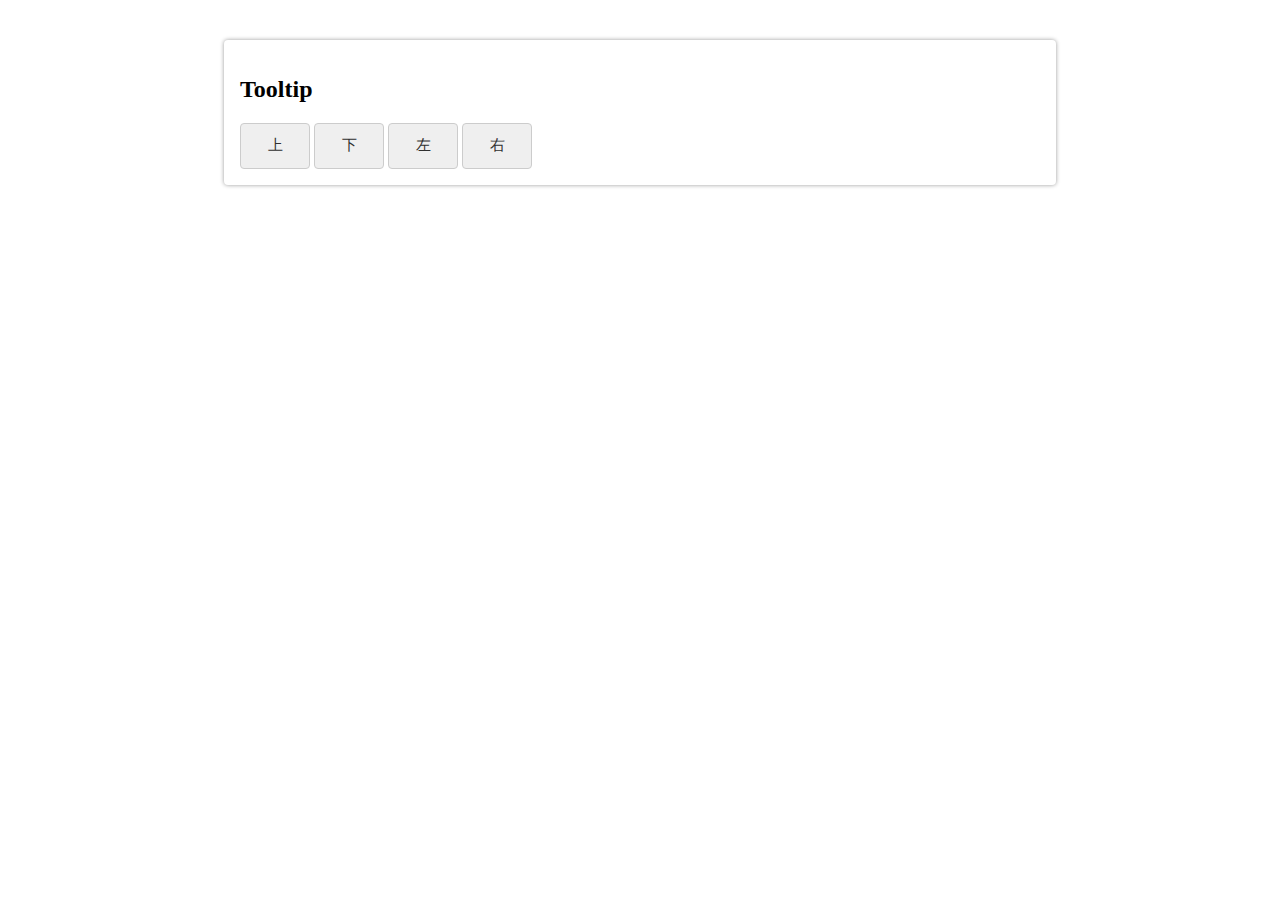
<file: Tooltip.html>
<!DOCTYPE html>
<html lang="en">

<head>
    <meta charset="UTF-8">
    <meta http-equiv="X-UA-Compatible" content="IE=edge">
    <meta name="viewport" content="width=device-width, initial-scale=1.0">
    <title>Document</title>
    <style>
        .container {
            max-width: 800px;
            margin: 40px auto;
            padding: 16px;
            border-radius: 4px;
            box-shadow: 0 0 4px 0 rgba(0, 0, 0, 0.4);
        }

        .button {
            width: 70px;
            height: 46px;
            font-size: 15px;
            font-weight: 500;
            color: #303030;
            cursor: pointer;
            border: 1.5px solid #ccc;
            border-radius: 4px;
            outline: none;
            position: relative;
        }

        .button:hover {
            border-color: lightskyblue;
            color: lightskyblue
        }

        .tooltip {
            position: absolute;
            z-index: 10;
            background: #000;
            color: #fff;
            display: none;
            white-space: nowrap;
            padding: 3px 6px;
            border-radius: 4px;
        }

        .tooltip::before {
            content: '';
            width: 0;
            height: 0;
            position: absolute;
            border: 6px solid transparent;

        }

        .tooltip.top {
            bottom: calc(100% + 10px);
            left: 50%;
            transform: translateX(-50%);
        }

        .tooltip.top::before {
            border-top-color: #303030;
            transform: translateX(-50%);
            top: 100%;
            left: 50%;
        }

        .tooltip.bottom {
            top: calc(100% + 10px);
            left: 50%;
            transform: translateX(-50%);
        }

        .tooltip.bottom::before {
            border-bottom-color: #303030;
            transform: translateX(-50%);
            bottom: 100%;
            left: 50%;
        }

        .tooltip.left {
            right: calc(100% + 10px);
            top: 50%;
            transform: translateY(-50%);
        }

        .tooltip.left::before {
            border-left-color: #303030;
            transform: translateY(-50%);
            top: 50%;
            right: -11px;
        }

        .tooltip.right {
            left: calc(100% + 10px);
            top: 50%;
            transform: translateY(-50%);
        }

        .tooltip.right::before {
            border-right-color: #303030;
            transform: translateY(-50%);
            top: 50%;
            left: -11px;
        }

        .tooltip.show {
            display: block;

        }
    </style>
</head>

<body>
    <div class="container">
        <h2>Tooltip</h2>
        <div class="btn-group">
            <button class="button" data-name="tooltip" data-align="top" data-text="123">上</button>
            <button class="button" data-name="tooltip" data-align="bottom" data-text="123">下</button>
            <button class="button" data-name="tooltip" data-align="left" data-text="lfdfdeft">左</button>
            <button class="button" data-name="tooltip" data-align="right" data-text="fdfd">右</button>
        </div>
    </div>
    <script>
        class Tooltip {
            constructor($root) {
                this.$root = $root
                this.$root.tooltip = this //传的是DOM节点，里面有各种属性，取了tooltip这个属性
                this.align = $root.dataset.align
                this.text = $root.dataset.text
                this.render()
                this.show()
            }
            render() {
                let $tooltip = document.createElement('div')
                $tooltip.classList.add('tooltip')
                $tooltip.classList.add(this.align)
                $tooltip.innerText = this.text
                this.$tooltip = $tooltip
                this.$root.appendChild($tooltip)
            }
            show() {
                this.$tooltip.classList.add('show')
            }
            hide() {
        this.$tooltip.classList.remove('show')
      }

        }
        document.querySelectorAll('[data-name="tooltip"]').forEach($node => {
            $node.onmouseenter = function () {
                if ($node.tooltip) {
                    $node.tooltip.show()
                    // $node.showTooltip()
                } else {
                    new Tooltip(this)
                }
            }
            $node.onmouseleave = function () {
                //$node.hideTooltip()
                $node.tooltip.hide()
            }
        }
        )
    </script>
</body>

</html>
</file>
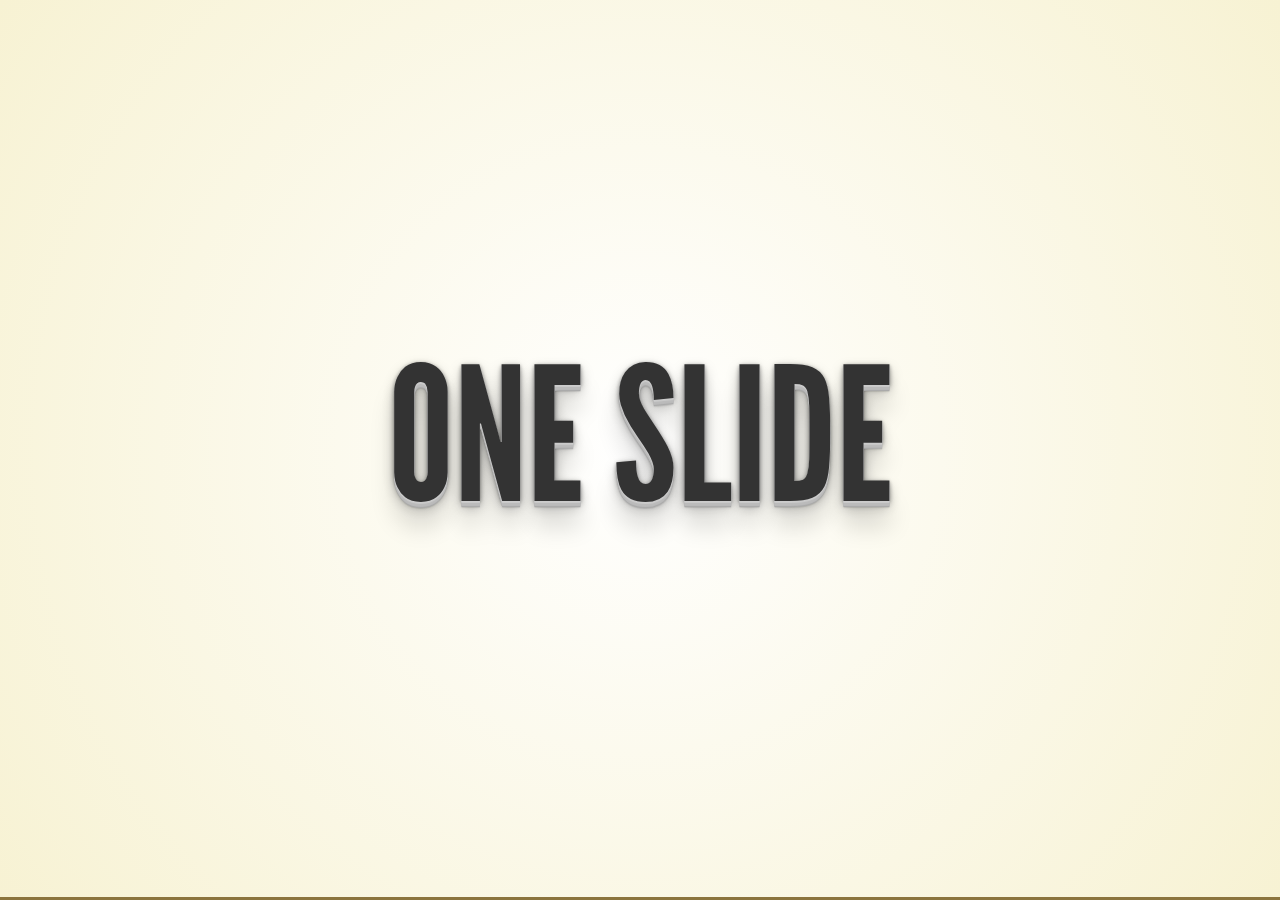
<file: ppt/demo.html>
<!--
 * @Author: your name
 * @Date: 2020-02-24 18:15:46
 * @LastEditTime: 2020-03-06 22:10:44
 * @LastEditors: Please set LastEditors
 * @Description: In User Settings Edit
 * @FilePath: /oneslide/demo.html
 -->
<!doctype html>
<html lang="en">

	<head>
		<meta charset="utf-8">

		<title>reveal.js – The HTML Presentation Framework</title>

		<meta name="description" content="A framework for easily creating beautiful presentations using HTML">
		<meta name="author" content="Hakim El Hattab">

		<meta name="apple-mobile-web-app-capable" content="yes">
		<meta name="apple-mobile-web-app-status-bar-style" content="black-translucent">

		<meta name="viewport" content="width=device-width, initial-scale=1.0">

		<link rel="stylesheet" href="css/reset.css">
		<link rel="stylesheet" href="css/reveal.css">
		<!-- <link rel="stylesheet" href="css/theme/sky.css" id="theme"> -->

		<!-- Theme used for syntax highlighting of code -->
		<link rel="stylesheet" href="lib/css/monokai.css">

		<link rel="stylesheet" href="css/main.css">

		<link rel="stylesheet" href="//at.alicdn.com/t/font_1671731_airz5iu22io.css">

		<!-- Printing and PDF exports -->
		<script>
			// var link = document.createElement( 'link' );
			// link.rel = 'stylesheet';
			// link.type = 'text/css';
			// if(window.location.search.match( /print-pdf/gi )) {
			// 	link.href = 'css/print/pdf.css';
			// 	window.print()
			// } else {
			// 	link.href = 'css/print/paper.css';
			// }
			// document.getElementsByTagName( 'head' )[0].appendChild( link );
		</script>

		<!--[if lt IE 9]>
		<script src="lib/js/html5shiv.js"></script>
		<![endif]-->
	</head>

	<body>

		<div class="control">
			<span class="iconfont icon-setting"></span>
		</div>
		<div class="menu">
			<span class="iconfont icon-close"></span>
			<div class="detail">
				<div class="tab active"><span class="iconfont icon-edit"></span>内容编辑</div>
				<div class="tab"><span class="iconfont icon-theme"></span>主题与特效</div>
				<div class="tab download"><span class="iconfont icon-download"></span>下载PDF</div>
				<div class="content active">
					<div class="header">编辑</div>
					<div class="body editor">
						<textarea></textarea>
						<div>
							<button class="button-save">保存</button>
						</div>
					</div>
				</div>
				<div class="content">
					<div class="header">主题特效</div>
					<div class="body theme">
						<h5>主题</h5>
						<div class="themes">
							<figure data-theme="beige">
								<img src="./img/beige.png" alt="beige">
								<figcaption>beige</figcaption>
							</figure>
							<figure data-theme="black">
								<img src="./img/black.png" alt="black">
								<figcaption>black</figcaption>
							</figure>
							<figure data-theme="blood">
								<img src="./img/blood.png" alt="blood">
								<figcaption>blood</figcaption>
							</figure>
							<figure data-theme="league">
								<img src="./img/league.png" alt="league">
								<figcaption>league</figcaption>
							</figure>
							<figure data-theme="moon">
								<img src="./img/moon.png" alt="moon">
								<figcaption>moon</figcaption>
							</figure>
							<figure data-theme="night">
								<img src="./img/night.png" alt="night">
								<figcaption>night</figcaption>
							</figure>
							<figure data-theme="serif">
								<img src="./img/serif.png" alt="serif">
								<figcaption>serif</figcaption>
							</figure>
							<figure data-theme="simple" >
								<img src="./img/simple.png" alt="simple">
								<figcaption>simple</figcaption>
							</figure>
							<figure data-theme="sky">
								<img src="./img/sky.png" alt="sky">
								<figcaption>sky</figcaption>
							</figure>
							<figure data-theme="solarized">
								<img src="./img/solarized.png" alt="solarized">
								<figcaption>solarized</figcaption>
							</figure>
							<figure data-theme="white">
								<img src="./img/white.png" alt="white">
								<figcaption>white</figcaption>
							</figure>
						</div>

						<h5>转场</h5>
						<select class="transition">
							<option value="slide">滑动</option>
							<option value="fade">淡化</option>
							<option value="convex">凸出</option>
							<option value="concave">凹陷</option>
							<option value="zoom">缩放</option>
							<option value="none">无</option>
						</select>

						<h5>对齐</h5>
						<select class="align">
							<option value="center">居中</option>
							<option value="left-top">左上</option>
						</select>
					</div>					
				</div>
				<div class="content">
					<div class="header">下载</div>
					<div class="body download">
						<p>下载PDF</p>
					</div>
				</div>
			</div>
		</div>
		<div class="reveal">
			<!-- Any section element inside of this container is displayed as a slide -->
			<div class="slides">
			</div>
		</div>

		<script src="js/reveal.js"></script>
		<script src="js/main.js"></script>


	</body>
</html>
</file>
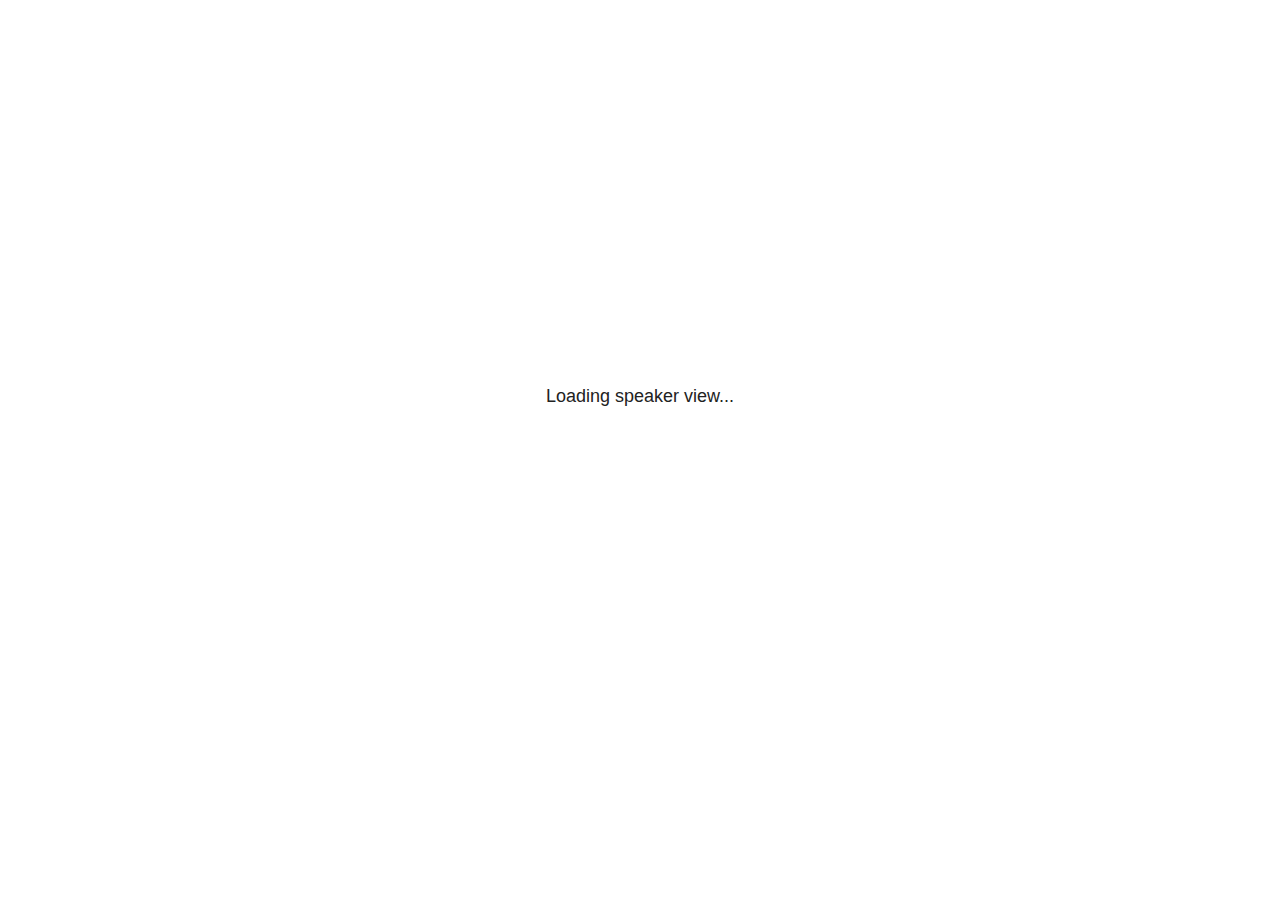
<file: ppt/plugin/notes/notes.html>
<!doctype html>
<html lang="en">
	<head>
		<meta charset="utf-8">

		<title>reveal.js - Slide Notes</title>

		<style>
			body {
				font-family: Helvetica;
				font-size: 18px;
			}

			#current-slide,
			#upcoming-slide,
			#speaker-controls {
				padding: 6px;
				box-sizing: border-box;
				-moz-box-sizing: border-box;
			}

			#current-slide iframe,
			#upcoming-slide iframe {
				width: 100%;
				height: 100%;
				border: 1px solid #ddd;
			}

			#current-slide .label,
			#upcoming-slide .label {
				position: absolute;
				top: 10px;
				left: 10px;
				z-index: 2;
			}

			#connection-status {
				position: absolute;
				top: 0;
				left: 0;
				width: 100%;
				height: 100%;
				z-index: 20;
				padding: 30% 20% 20% 20%;
				font-size: 18px;
				color: #222;
				background: #fff;
				text-align: center;
				box-sizing: border-box;
				line-height: 1.4;
			}

			.overlay-element {
				height: 34px;
				line-height: 34px;
				padding: 0 10px;
				text-shadow: none;
				background: rgba( 220, 220, 220, 0.8 );
				color: #222;
				font-size: 14px;
			}

			.overlay-element.interactive:hover {
				background: rgba( 220, 220, 220, 1 );
			}

			#current-slide {
				position: absolute;
				width: 60%;
				height: 100%;
				top: 0;
				left: 0;
				padding-right: 0;
			}

			#upcoming-slide {
				position: absolute;
				width: 40%;
				height: 40%;
				right: 0;
				top: 0;
			}

			/* Speaker controls */
			#speaker-controls {
				position: absolute;
				top: 40%;
				right: 0;
				width: 40%;
				height: 60%;
				overflow: auto;
				font-size: 18px;
			}

				.speaker-controls-time.hidden,
				.speaker-controls-notes.hidden {
					display: none;
				}

				.speaker-controls-time .label,
				.speaker-controls-pace .label,
				.speaker-controls-notes .label {
					text-transform: uppercase;
					font-weight: normal;
					font-size: 0.66em;
					color: #666;
					margin: 0;
				}

				.speaker-controls-time, .speaker-controls-pace {
					border-bottom: 1px solid rgba( 200, 200, 200, 0.5 );
					margin-bottom: 10px;
					padding: 10px 16px;
					padding-bottom: 20px;
					cursor: pointer;
				}

				.speaker-controls-time .reset-button {
					opacity: 0;
					float: right;
					color: #666;
					text-decoration: none;
				}
				.speaker-controls-time:hover .reset-button {
					opacity: 1;
				}

				.speaker-controls-time .timer,
				.speaker-controls-time .clock {
					width: 50%;
				}

				.speaker-controls-time .timer,
				.speaker-controls-time .clock,
				.speaker-controls-time .pacing .hours-value,
				.speaker-controls-time .pacing .minutes-value,
				.speaker-controls-time .pacing .seconds-value {
					font-size: 1.9em;
				}

				.speaker-controls-time .timer {
					float: left;
				}

				.speaker-controls-time .clock {
					float: right;
					text-align: right;
				}

				.speaker-controls-time span.mute {
					opacity: 0.3;
				}

				.speaker-controls-time .pacing-title {
					margin-top: 5px;
				}

				.speaker-controls-time .pacing.ahead {
					color: blue;
				}

				.speaker-controls-time .pacing.on-track {
					color: green;
				}

				.speaker-controls-time .pacing.behind {
					color: red;
				}

				.speaker-controls-notes {
					padding: 10px 16px;
				}

				.speaker-controls-notes .value {
					margin-top: 5px;
					line-height: 1.4;
					font-size: 1.2em;
				}

			/* Layout selector */
			#speaker-layout {
				position: absolute;
				top: 10px;
				right: 10px;
				color: #222;
				z-index: 10;
			}
				#speaker-layout select {
					position: absolute;
					width: 100%;
					height: 100%;
					top: 0;
					left: 0;
					border: 0;
					box-shadow: 0;
					cursor: pointer;
					opacity: 0;

					font-size: 1em;
					background-color: transparent;

					-moz-appearance: none;
					-webkit-appearance: none;
					-webkit-tap-highlight-color: rgba(0, 0, 0, 0);
				}

				#speaker-layout select:focus {
					outline: none;
					box-shadow: none;
				}

			.clear {
				clear: both;
			}

			/* Speaker layout: Wide */
			body[data-speaker-layout="wide"] #current-slide,
			body[data-speaker-layout="wide"] #upcoming-slide {
				width: 50%;
				height: 45%;
				padding: 6px;
			}

			body[data-speaker-layout="wide"] #current-slide {
				top: 0;
				left: 0;
			}

			body[data-speaker-layout="wide"] #upcoming-slide {
				top: 0;
				left: 50%;
			}

			body[data-speaker-layout="wide"] #speaker-controls {
				top: 45%;
				left: 0;
				width: 100%;
				height: 50%;
				font-size: 1.25em;
			}

			/* Speaker layout: Tall */
			body[data-speaker-layout="tall"] #current-slide,
			body[data-speaker-layout="tall"] #upcoming-slide {
				width: 45%;
				height: 50%;
				padding: 6px;
			}

			body[data-speaker-layout="tall"] #current-slide {
				top: 0;
				left: 0;
			}

			body[data-speaker-layout="tall"] #upcoming-slide {
				top: 50%;
				left: 0;
			}

			body[data-speaker-layout="tall"] #speaker-controls {
				padding-top: 40px;
				top: 0;
				left: 45%;
				width: 55%;
				height: 100%;
				font-size: 1.25em;
			}

			/* Speaker layout: Notes only */
			body[data-speaker-layout="notes-only"] #current-slide,
			body[data-speaker-layout="notes-only"] #upcoming-slide {
				display: none;
			}

			body[data-speaker-layout="notes-only"] #speaker-controls {
				padding-top: 40px;
				top: 0;
				left: 0;
				width: 100%;
				height: 100%;
				font-size: 1.25em;
			}

			@media screen and (max-width: 1080px) {
				body[data-speaker-layout="default"] #speaker-controls {
					font-size: 16px;
				}
			}

			@media screen and (max-width: 900px) {
				body[data-speaker-layout="default"] #speaker-controls {
					font-size: 14px;
				}
			}

			@media screen and (max-width: 800px) {
				body[data-speaker-layout="default"] #speaker-controls {
					font-size: 12px;
				}
			}

		</style>
	</head>

	<body>

		<div id="connection-status">Loading speaker view...</div>

		<div id="current-slide"></div>
		<div id="upcoming-slide"><span class="overlay-element label">Upcoming</span></div>
		<div id="speaker-controls">
			<div class="speaker-controls-time">
				<h4 class="label">Time <span class="reset-button">Click to Reset</span></h4>
				<div class="clock">
					<span class="clock-value">0:00 AM</span>
				</div>
				<div class="timer">
					<span class="hours-value">00</span><span class="minutes-value">:00</span><span class="seconds-value">:00</span>
				</div>
				<div class="clear"></div>

				<h4 class="label pacing-title" style="display: none">Pacing – Time to finish current slide</h4>
				<div class="pacing" style="display: none">
					<span class="hours-value">00</span><span class="minutes-value">:00</span><span class="seconds-value">:00</span>
				</div>
			</div>

			<div class="speaker-controls-notes hidden">
				<h4 class="label">Notes</h4>
				<div class="value"></div>
			</div>
		</div>
		<div id="speaker-layout" class="overlay-element interactive">
			<span class="speaker-layout-label"></span>
			<select class="speaker-layout-dropdown"></select>
		</div>

		<script src="../../plugin/markdown/marked.js"></script>
		<script>

			(function() {

				var notes,
					notesValue,
					currentState,
					currentSlide,
					upcomingSlide,
					layoutLabel,
					layoutDropdown,
					pendingCalls = {},
					lastRevealApiCallId = 0,
					connected = false;

				var SPEAKER_LAYOUTS = {
					'default': 'Default',
					'wide': 'Wide',
					'tall': 'Tall',
					'notes-only': 'Notes only'
				};

				setupLayout();

				var connectionStatus = document.querySelector( '#connection-status' );
				var connectionTimeout = setTimeout( function() {
					connectionStatus.innerHTML = 'Error connecting to main window.<br>Please try closing and reopening the speaker view.';
				}, 5000 );

				window.addEventListener( 'message', function( event ) {

					clearTimeout( connectionTimeout );
					connectionStatus.style.display = 'none';

					var data = JSON.parse( event.data );

					// The overview mode is only useful to the reveal.js instance
					// where navigation occurs so we don't sync it
					if( data.state ) delete data.state.overview;

					// Messages sent by the notes plugin inside of the main window
					if( data && data.namespace === 'reveal-notes' ) {
						if( data.type === 'connect' ) {
							handleConnectMessage( data );
						}
						else if( data.type === 'state' ) {
							handleStateMessage( data );
						}
						else if( data.type === 'return' ) {
							pendingCalls[data.callId](data.result);
							delete pendingCalls[data.callId];
						}
					}
					// Messages sent by the reveal.js inside of the current slide preview
					else if( data && data.namespace === 'reveal' ) {
						if( /ready/.test( data.eventName ) ) {
							// Send a message back to notify that the handshake is complete
							window.opener.postMessage( JSON.stringify({ namespace: 'reveal-notes', type: 'connected'} ), '*' );
						}
						else if( /slidechanged|fragmentshown|fragmenthidden|paused|resumed/.test( data.eventName ) && currentState !== JSON.stringify( data.state ) ) {

							window.opener.postMessage( JSON.stringify({ method: 'setState', args: [ data.state ]} ), '*' );

						}
					}

				} );

				/**
				 * Asynchronously calls the Reveal.js API of the main frame.
				 */
				function callRevealApi( methodName, methodArguments, callback ) {

					var callId = ++lastRevealApiCallId;
					pendingCalls[callId] = callback;
					window.opener.postMessage( JSON.stringify( {
						namespace: 'reveal-notes',
						type: 'call',
						callId: callId,
						methodName: methodName,
						arguments: methodArguments
					} ), '*' );

				}

				/**
				 * Called when the main window is trying to establish a
				 * connection.
				 */
				function handleConnectMessage( data ) {

					if( connected === false ) {
						connected = true;

						setupIframes( data );
						setupKeyboard();
						setupNotes();
						setupTimer();
					}

				}

				/**
				 * Called when the main window sends an updated state.
				 */
				function handleStateMessage( data ) {

					// Store the most recently set state to avoid circular loops
					// applying the same state
					currentState = JSON.stringify( data.state );

					// No need for updating the notes in case of fragment changes
					if ( data.notes ) {
						notes.classList.remove( 'hidden' );
						notesValue.style.whiteSpace = data.whitespace;
						if( data.markdown ) {
							notesValue.innerHTML = marked( data.notes );
						}
						else {
							notesValue.innerHTML = data.notes;
						}
					}
					else {
						notes.classList.add( 'hidden' );
					}

					// Update the note slides
					currentSlide.contentWindow.postMessage( JSON.stringify({ method: 'setState', args: [ data.state ] }), '*' );
					upcomingSlide.contentWindow.postMessage( JSON.stringify({ method: 'setState', args: [ data.state ] }), '*' );
					upcomingSlide.contentWindow.postMessage( JSON.stringify({ method: 'next' }), '*' );

				}

				// Limit to max one state update per X ms
				handleStateMessage = debounce( handleStateMessage, 200 );

				/**
				 * Forward keyboard events to the current slide window.
				 * This enables keyboard events to work even if focus
				 * isn't set on the current slide iframe.
				 *
				 * Block F5 default handling, it reloads and disconnects
				 * the speaker notes window.
				 */
				function setupKeyboard() {

					document.addEventListener( 'keydown', function( event ) {
						if( event.keyCode === 116 || ( event.metaKey && event.keyCode === 82 ) ) {
							event.preventDefault();
							return false;
						}
						currentSlide.contentWindow.postMessage( JSON.stringify({ method: 'triggerKey', args: [ event.keyCode ] }), '*' );
					} );

				}

				/**
				 * Creates the preview iframes.
				 */
				function setupIframes( data ) {

					var params = [
						'receiver',
						'progress=false',
						'history=false',
						'transition=none',
						'autoSlide=0',
						'backgroundTransition=none'
					].join( '&' );

					var urlSeparator = /\?/.test(data.url) ? '&' : '?';
					var hash = '#/' + data.state.indexh + '/' + data.state.indexv;
					var currentURL = data.url + urlSeparator + params + '&postMessageEvents=true' + hash;
					var upcomingURL = data.url + urlSeparator + params + '&controls=false' + hash;

					currentSlide = document.createElement( 'iframe' );
					currentSlide.setAttribute( 'width', 1280 );
					currentSlide.setAttribute( 'height', 1024 );
					currentSlide.setAttribute( 'src', currentURL );
					document.querySelector( '#current-slide' ).appendChild( currentSlide );

					upcomingSlide = document.createElement( 'iframe' );
					upcomingSlide.setAttribute( 'width', 640 );
					upcomingSlide.setAttribute( 'height', 512 );
					upcomingSlide.setAttribute( 'src', upcomingURL );
					document.querySelector( '#upcoming-slide' ).appendChild( upcomingSlide );

				}

				/**
				 * Setup the notes UI.
				 */
				function setupNotes() {

					notes = document.querySelector( '.speaker-controls-notes' );
					notesValue = document.querySelector( '.speaker-controls-notes .value' );

				}

				function getTimings( callback ) {

					callRevealApi( 'getSlidesAttributes', [], function ( slideAttributes ) {
						callRevealApi( 'getConfig', [], function ( config ) {
							var totalTime = config.totalTime;
							var minTimePerSlide = config.minimumTimePerSlide || 0;
							var defaultTiming = config.defaultTiming;
							if ((defaultTiming == null) && (totalTime == null)) {
								callback(null);
								return;
							}
							// Setting totalTime overrides defaultTiming
							if (totalTime) {
								defaultTiming = 0;
							}
							var timings = [];
							for ( var i in slideAttributes ) {
								var slide = slideAttributes[ i ];
								var timing = defaultTiming;
								if( slide.hasOwnProperty( 'data-timing' )) {
									var t = slide[ 'data-timing' ];
									timing = parseInt(t);
									if( isNaN(timing) ) {
										console.warn("Could not parse timing '" + t + "' of slide " + i + "; using default of " + defaultTiming);
										timing = defaultTiming;
									}
								}
								timings.push(timing);
							}
							if ( totalTime ) {
								// After we've allocated time to individual slides, we summarize it and
								// subtract it from the total time
								var remainingTime = totalTime - timings.reduce( function(a, b) { return a + b; }, 0 );
								// The remaining time is divided by the number of slides that have 0 seconds
								// allocated at the moment, giving the average time-per-slide on the remaining slides
								var remainingSlides = (timings.filter( function(x) { return x == 0 }) ).length
								var timePerSlide = Math.round( remainingTime / remainingSlides, 0 )
								// And now we replace every zero-value timing with that average
								timings = timings.map( function(x) { return (x==0 ? timePerSlide : x) } );
							}
							var slidesUnderMinimum = timings.filter( function(x) { return (x < minTimePerSlide) } ).length
							if ( slidesUnderMinimum ) {
								message = "The pacing time for " + slidesUnderMinimum + " slide(s) is under the configured minimum of " + minTimePerSlide + " seconds. Check the data-timing attribute on individual slides, or consider increasing the totalTime or minimumTimePerSlide configuration options (or removing some slides).";
								alert(message);
							}
							callback( timings );
						} );
					} );

				}

				/**
				 * Return the number of seconds allocated for presenting
				 * all slides up to and including this one.
				 */
				function getTimeAllocated( timings, callback ) {

					callRevealApi( 'getSlidePastCount', [], function ( currentSlide ) {
						var allocated = 0;
						for (var i in timings.slice(0, currentSlide + 1)) {
							allocated += timings[i];
						}
						callback( allocated );
					} );

				}

				/**
				 * Create the timer and clock and start updating them
				 * at an interval.
				 */
				function setupTimer() {

					var start = new Date(),
					timeEl = document.querySelector( '.speaker-controls-time' ),
					clockEl = timeEl.querySelector( '.clock-value' ),
					hoursEl = timeEl.querySelector( '.hours-value' ),
					minutesEl = timeEl.querySelector( '.minutes-value' ),
					secondsEl = timeEl.querySelector( '.seconds-value' ),
					pacingTitleEl = timeEl.querySelector( '.pacing-title' ),
					pacingEl = timeEl.querySelector( '.pacing' ),
					pacingHoursEl = pacingEl.querySelector( '.hours-value' ),
					pacingMinutesEl = pacingEl.querySelector( '.minutes-value' ),
					pacingSecondsEl = pacingEl.querySelector( '.seconds-value' );

					var timings = null;
					getTimings( function ( _timings ) {

						timings = _timings;
						if (_timings !== null) {
							pacingTitleEl.style.removeProperty('display');
							pacingEl.style.removeProperty('display');
						}

						// Update once directly
						_updateTimer();

						// Then update every second
						setInterval( _updateTimer, 1000 );

					} );


					function _resetTimer() {

						if (timings == null) {
							start = new Date();
							_updateTimer();
						}
						else {
							// Reset timer to beginning of current slide
							getTimeAllocated( timings, function ( slideEndTimingSeconds ) {
								var slideEndTiming = slideEndTimingSeconds * 1000;
								callRevealApi( 'getSlidePastCount', [], function ( currentSlide ) {
									var currentSlideTiming = timings[currentSlide] * 1000;
									var previousSlidesTiming = slideEndTiming - currentSlideTiming;
									var now = new Date();
									start = new Date(now.getTime() - previousSlidesTiming);
									_updateTimer();
								} );
							} );
						}

					}

					timeEl.addEventListener( 'click', function() {
						_resetTimer();
						return false;
					} );

					function _displayTime( hrEl, minEl, secEl, time) {

						var sign = Math.sign(time) == -1 ? "-" : "";
						time = Math.abs(Math.round(time / 1000));
						var seconds = time % 60;
						var minutes = Math.floor( time / 60 ) % 60 ;
						var hours = Math.floor( time / ( 60 * 60 )) ;
						hrEl.innerHTML = sign + zeroPadInteger( hours );
						if (hours == 0) {
							hrEl.classList.add( 'mute' );
						}
						else {
							hrEl.classList.remove( 'mute' );
						}
						minEl.innerHTML = ':' + zeroPadInteger( minutes );
						if (hours == 0 && minutes == 0) {
							minEl.classList.add( 'mute' );
						}
						else {
							minEl.classList.remove( 'mute' );
						}
						secEl.innerHTML = ':' + zeroPadInteger( seconds );
					}

					function _updateTimer() {

						var diff, hours, minutes, seconds,
						now = new Date();

						diff = now.getTime() - start.getTime();

						clockEl.innerHTML = now.toLocaleTimeString( 'en-US', { hour12: true, hour: '2-digit', minute:'2-digit' } );
						_displayTime( hoursEl, minutesEl, secondsEl, diff );
						if (timings !== null) {
							_updatePacing(diff);
						}

					}

					function _updatePacing(diff) {

						getTimeAllocated( timings, function ( slideEndTimingSeconds ) {
							var slideEndTiming = slideEndTimingSeconds * 1000;

							callRevealApi( 'getSlidePastCount', [], function ( currentSlide ) {
								var currentSlideTiming = timings[currentSlide] * 1000;
								var timeLeftCurrentSlide = slideEndTiming - diff;
								if (timeLeftCurrentSlide < 0) {
									pacingEl.className = 'pacing behind';
								}
								else if (timeLeftCurrentSlide < currentSlideTiming) {
									pacingEl.className = 'pacing on-track';
								}
								else {
									pacingEl.className = 'pacing ahead';
								}
								_displayTime( pacingHoursEl, pacingMinutesEl, pacingSecondsEl, timeLeftCurrentSlide );
							} );
						} );
					}

				}

				/**
				 * Sets up the speaker view layout and layout selector.
				 */
				function setupLayout() {

					layoutDropdown = document.querySelector( '.speaker-layout-dropdown' );
					layoutLabel = document.querySelector( '.speaker-layout-label' );

					// Render the list of available layouts
					for( var id in SPEAKER_LAYOUTS ) {
						var option = document.createElement( 'option' );
						option.setAttribute( 'value', id );
						option.textContent = SPEAKER_LAYOUTS[ id ];
						layoutDropdown.appendChild( option );
					}

					// Monitor the dropdown for changes
					layoutDropdown.addEventListener( 'change', function( event ) {

						setLayout( layoutDropdown.value );

					}, false );

					// Restore any currently persisted layout
					setLayout( getLayout() );

				}

				/**
				 * Sets a new speaker view layout. The layout is persisted
				 * in local storage.
				 */
				function setLayout( value ) {

					var title = SPEAKER_LAYOUTS[ value ];

					layoutLabel.innerHTML = 'Layout' + ( title ? ( ': ' + title ) : '' );
					layoutDropdown.value = value;

					document.body.setAttribute( 'data-speaker-layout', value );

					// Persist locally
					if( supportsLocalStorage() ) {
						window.localStorage.setItem( 'reveal-speaker-layout', value );
					}

				}

				/**
				 * Returns the ID of the most recently set speaker layout
				 * or our default layout if none has been set.
				 */
				function getLayout() {

					if( supportsLocalStorage() ) {
						var layout = window.localStorage.getItem( 'reveal-speaker-layout' );
						if( layout ) {
							return layout;
						}
					}

					// Default to the first record in the layouts hash
					for( var id in SPEAKER_LAYOUTS ) {
						return id;
					}

				}

				function supportsLocalStorage() {

					try {
						localStorage.setItem('test', 'test');
						localStorage.removeItem('test');
						return true;
					}
					catch( e ) {
						return false;
					}

				}

				function zeroPadInteger( num ) {

					var str = '00' + parseInt( num );
					return str.substring( str.length - 2 );

				}

				/**
				 * Limits the frequency at which a function can be called.
				 */
				function debounce( fn, ms ) {

					var lastTime = 0,
						timeout;

					return function() {

						var args = arguments;
						var context = this;

						clearTimeout( timeout );

						var timeSinceLastCall = Date.now() - lastTime;
						if( timeSinceLastCall > ms ) {
							fn.apply( context, args );
							lastTime = Date.now();
						}
						else {
							timeout = setTimeout( function() {
								fn.apply( context, args );
								lastTime = Date.now();
							}, ms - timeSinceLastCall );
						}

					}

				}

			})();

		</script>
	</body>
</html>
</file>
<file: ppt/css/theme/sky.css>
/**
 * Sky theme for reveal.js.
 *
 * Copyright (C) 2011-2012 Hakim El Hattab, http://hakim.se
 */
@import url(https://fonts.googleapis.com/css?family=Quicksand:400,700,400italic,700italic);
@import url(https://fonts.googleapis.com/css?family=Open+Sans:400italic,700italic,400,700);
.reveal a {
  line-height: 1.3em; }

/*********************************************
 * GLOBAL STYLES
 *********************************************/
body {
  background: #add9e4;
  background: -moz-radial-gradient(center, circle cover, #f7fbfc 0%, #add9e4 100%);
  background: -webkit-gradient(radial, center center, 0px, center center, 100%, color-stop(0%, #f7fbfc), color-stop(100%, #add9e4));
  background: -webkit-radial-gradient(center, circle cover, #f7fbfc 0%, #add9e4 100%);
  background: -o-radial-gradient(center, circle cover, #f7fbfc 0%, #add9e4 100%);
  background: -ms-radial-gradient(center, circle cover, #f7fbfc 0%, #add9e4 100%);
  background: radial-gradient(center, circle cover, #f7fbfc 0%, #add9e4 100%);
  background-color: #f7fbfc; }

.reveal {
  font-family: "Open Sans", sans-serif;
  font-size: 40px;
  font-weight: normal;
  color: #333; }

::selection {
  color: #fff;
  background: #134674;
  text-shadow: none; }

::-moz-selection {
  color: #fff;
  background: #134674;
  text-shadow: none; }

.reveal .slides section,
.reveal .slides section > section {
  line-height: 1.3;
  font-weight: inherit; }

/*********************************************
 * HEADERS
 *********************************************/
.reveal h1,
.reveal h2,
.reveal h3,
.reveal h4,
.reveal h5,
.reveal h6 {
  margin: 0 0 20px 0;
  color: #333;
  font-family: "Quicksand", sans-serif;
  font-weight: normal;
  line-height: 1.2;
  letter-spacing: -0.08em;
  text-transform: uppercase;
  text-shadow: none;
  word-wrap: break-word; }

.reveal h1 {
  font-size: 3.77em; }

.reveal h2 {
  font-size: 2.11em; }

.reveal h3 {
  font-size: 1.55em; }

.reveal h4 {
  font-size: 1em; }

.reveal h1 {
  text-shadow: none; }

/*********************************************
 * OTHER
 *********************************************/
.reveal p {
  margin: 20px 0;
  line-height: 1.3; }

/* Ensure certain elements are never larger than the slide itself */
.reveal img,
.reveal video,
.reveal iframe {
  max-width: 95%;
  max-height: 95%; }

.reveal strong,
.reveal b {
  font-weight: bold; }

.reveal em {
  font-style: italic; }

.reveal ol,
.reveal dl,
.reveal ul {
  display: inline-block;
  text-align: left;
  margin: 0 0 0 1em; }

.reveal ol {
  list-style-type: decimal; }

.reveal ul {
  list-style-type: disc; }

.reveal ul ul {
  list-style-type: square; }

.reveal ul ul ul {
  list-style-type: circle; }

.reveal ul ul,
.reveal ul ol,
.reveal ol ol,
.reveal ol ul {
  display: block;
  margin-left: 40px; }

.reveal dt {
  font-weight: bold; }

.reveal dd {
  margin-left: 40px; }

.reveal blockquote {
  display: block;
  position: relative;
  width: 70%;
  margin: 20px auto;
  padding: 5px;
  font-style: italic;
  background: rgba(255, 255, 255, 0.05);
  box-shadow: 0px 0px 2px rgba(0, 0, 0, 0.2); }

.reveal blockquote p:first-child,
.reveal blockquote p:last-child {
  display: inline-block; }

.reveal q {
  font-style: italic; }

.reveal pre {
  display: block;
  position: relative;
  width: 90%;
  margin: 20px auto;
  text-align: left;
  font-size: 0.55em;
  font-family: monospace;
  line-height: 1.2em;
  word-wrap: break-word;
  box-shadow: 0px 5px 15px rgba(0, 0, 0, 0.15); }

.reveal code {
  font-family: monospace;
  text-transform: none; }

.reveal pre code {
  display: block;
  padding: 5px;
  overflow: auto;
  max-height: 400px;
  word-wrap: normal; }

.reveal table {
  margin: auto;
  border-collapse: collapse;
  border-spacing: 0; }

.reveal table th {
  font-weight: bold; }

.reveal table th,
.reveal table td {
  text-align: left;
  padding: 0.2em 0.5em 0.2em 0.5em;
  border-bottom: 1px solid; }

.reveal table th[align="center"],
.reveal table td[align="center"] {
  text-align: center; }

.reveal table th[align="right"],
.reveal table td[align="right"] {
  text-align: right; }

.reveal table tbody tr:last-child th,
.reveal table tbody tr:last-child td {
  border-bottom: none; }

.reveal sup {
  vertical-align: super;
  font-size: smaller; }

.reveal sub {
  vertical-align: sub;
  font-size: smaller; }

.reveal small {
  display: inline-block;
  font-size: 0.6em;
  line-height: 1.2em;
  vertical-align: top; }

.reveal small * {
  vertical-align: top; }

/*********************************************
 * LINKS
 *********************************************/
.reveal a {
  color: #3b759e;
  text-decoration: none;
  -webkit-transition: color .15s ease;
  -moz-transition: color .15s ease;
  transition: color .15s ease; }

.reveal a:hover {
  color: #74a7cb;
  text-shadow: none;
  border: none; }

.reveal .roll span:after {
  color: #fff;
  background: #264c66; }

/*********************************************
 * IMAGES
 *********************************************/
.reveal section img {
  margin: 15px 0px;
  background: rgba(255, 255, 255, 0.12);
  border: 4px solid #333;
  box-shadow: 0 0 10px rgba(0, 0, 0, 0.15); }

.reveal section img.plain {
  border: 0;
  box-shadow: none; }

.reveal a img {
  -webkit-transition: all .15s linear;
  -moz-transition: all .15s linear;
  transition: all .15s linear; }

.reveal a:hover img {
  background: rgba(255, 255, 255, 0.2);
  border-color: #3b759e;
  box-shadow: 0 0 20px rgba(0, 0, 0, 0.55); }

/*********************************************
 * NAVIGATION CONTROLS
 *********************************************/
.reveal .controls {
  color: #3b759e; }

/*********************************************
 * PROGRESS BAR
 *********************************************/
.reveal .progress {
  background: rgba(0, 0, 0, 0.2);
  color: #3b759e; }

.reveal .progress span {
  -webkit-transition: width 800ms cubic-bezier(0.26, 0.86, 0.44, 0.985);
  -moz-transition: width 800ms cubic-bezier(0.26, 0.86, 0.44, 0.985);
  transition: width 800ms cubic-bezier(0.26, 0.86, 0.44, 0.985); }

/*********************************************
 * PRINT BACKGROUND
 *********************************************/
@media print {
  .backgrounds {
    background-color: #f7fbfc; } }
</file>
<file: ppt/lib/css/monokai.css>
/*
Monokai style - ported by Luigi Maselli - http://grigio.org
*/

.hljs {
  display: block;
  overflow-x: auto;
  padding: 0.5em;
  background: #272822;
  color: #ddd;
}

.hljs-tag,
.hljs-keyword,
.hljs-selector-tag,
.hljs-literal,
.hljs-strong,
.hljs-name {
  color: #f92672;
}

.hljs-code {
  color: #66d9ef;
}

.hljs-class .hljs-title {
  color: white;
}

.hljs-attribute,
.hljs-symbol,
.hljs-regexp,
.hljs-link {
  color: #bf79db;
}

.hljs-string,
.hljs-bullet,
.hljs-subst,
.hljs-title,
.hljs-section,
.hljs-emphasis,
.hljs-type,
.hljs-built_in,
.hljs-builtin-name,
.hljs-selector-attr,
.hljs-selector-pseudo,
.hljs-addition,
.hljs-variable,
.hljs-template-tag,
.hljs-template-variable {
  color: #a6e22e;
}

.hljs-comment,
.hljs-quote,
.hljs-deletion,
.hljs-meta {
  color: #75715e;
}

.hljs-keyword,
.hljs-selector-tag,
.hljs-literal,
.hljs-doctag,
.hljs-title,
.hljs-section,
.hljs-type,
.hljs-selector-id {
  font-weight: bold;
}
</file>
<file: ppt/css/main.css>
* {
  box-sizing: border-box;
}

button {
  background-color: #48484e;
  padding: 6px 8px;
  color: #d9dfdf;
  border-radius: 4px;
  border: none;
  outline: none;
  opacity: .7;
  cursor: pointer;
}

button:hover {
  opacity: 1;
}


.reveal.left-top section {
  text-align: left;
}

.reveal.left-top .slides > section:first-child {
  text-align: center;
}






/* Control */
.control {
  position: fixed;
  left: 0;
  top: 0;
  right: 0;
  z-index: 1;
  height: 100px;
  opacity: 0;
  transition: opacity .3s;
}

.control .iconfont {
  font-size: 40px;
  color: #ffffff;
  margin: 16px;
  display: inline-block;
  cursor: pointer;
}

.control:hover {
  opacity: 1;
}


/* Menu */
.menu {
  position: fixed;
  left: 0;
  z-index: 100;
  width: 180px;
  height: 100vh;
  background: #252f2d;
  color: #747c7c;
  font-size: 13px;
  transform: translateX(-100%);
  transition: transform .3s;
}

.menu.open {
  transform: translateX(0);
}

.menu .icon-close {
  position: absolute;
  right: 10px;
  top: 10px;
  cursor: pointer;
  transition: color .3s;
}

.menu .icon-close:hover {
  color: #fff;
}

.menu .detail {
  margin-top: 50px;
}

.menu .detail .tab {
  display: flex;
  align-items: center;
  padding: 7px 20px;
  cursor: pointer;
}

.menu .detail .tab.active {
  color: #fff;
}

.menu .detail .iconfont {
  margin-right: 2px;
}

.menu .content {
  position: absolute;
  z-index: 999;
  left: 180px;
  top: 0;
  width: calc(100vw - 180px);
  height: 100vh;
  background: #212a29;
  padding-bottom: 60px;
  font-size: 14px;
  transform: translateX(calc(100% + 180px)); 
  overflow: scroll;
  transition: transform .3s;
}

.menu.open .content.active {
  transform: translateX(0)
}

.menu .content .header{
  font-size: 40px;
  padding: 20px;
  border-bottom: 1px solid #425351;
}

.menu .content .body {
  padding: 20px;
}

.menu .content textarea {
  width: 100%;
  height: 400px;
  padding: 10px;
  background: #283231;
  color: #aaa;
  border: none;
  outline: none;
}

.menu .content button {
  margin-top: 16px;
}


.menu .theme h5 {
  margin-top: 30px;
}

.menu .themes {
  display: flex;
  flex-wrap: wrap;
  
}

.menu .themes figure {
  padding: 20px 10px;
  margin-top: 30px;
  text-align: center;
  opacity: 0.7;
  
  transition: .3s;
  cursor: pointer;
}


.menu .themes figure.select {
  opacity: 1;
  
}


.menu .themes figure img {
  width: 200px;
  height: 150px;
  border: 4px solid transparent;
}
.menu .themes figure img:hover {
  width: 200px;
  height: 150px;
  border: 4px solid #fff;
}
.menu .themes figure.select img {
  border: 3px solid rgb(190, 190, 190);
}

.menu .themes figcaption {
  padding: 10px;
}


.menu .theme .transition,
.menu .theme .align {
  margin-top: 20px;
}
</file>
